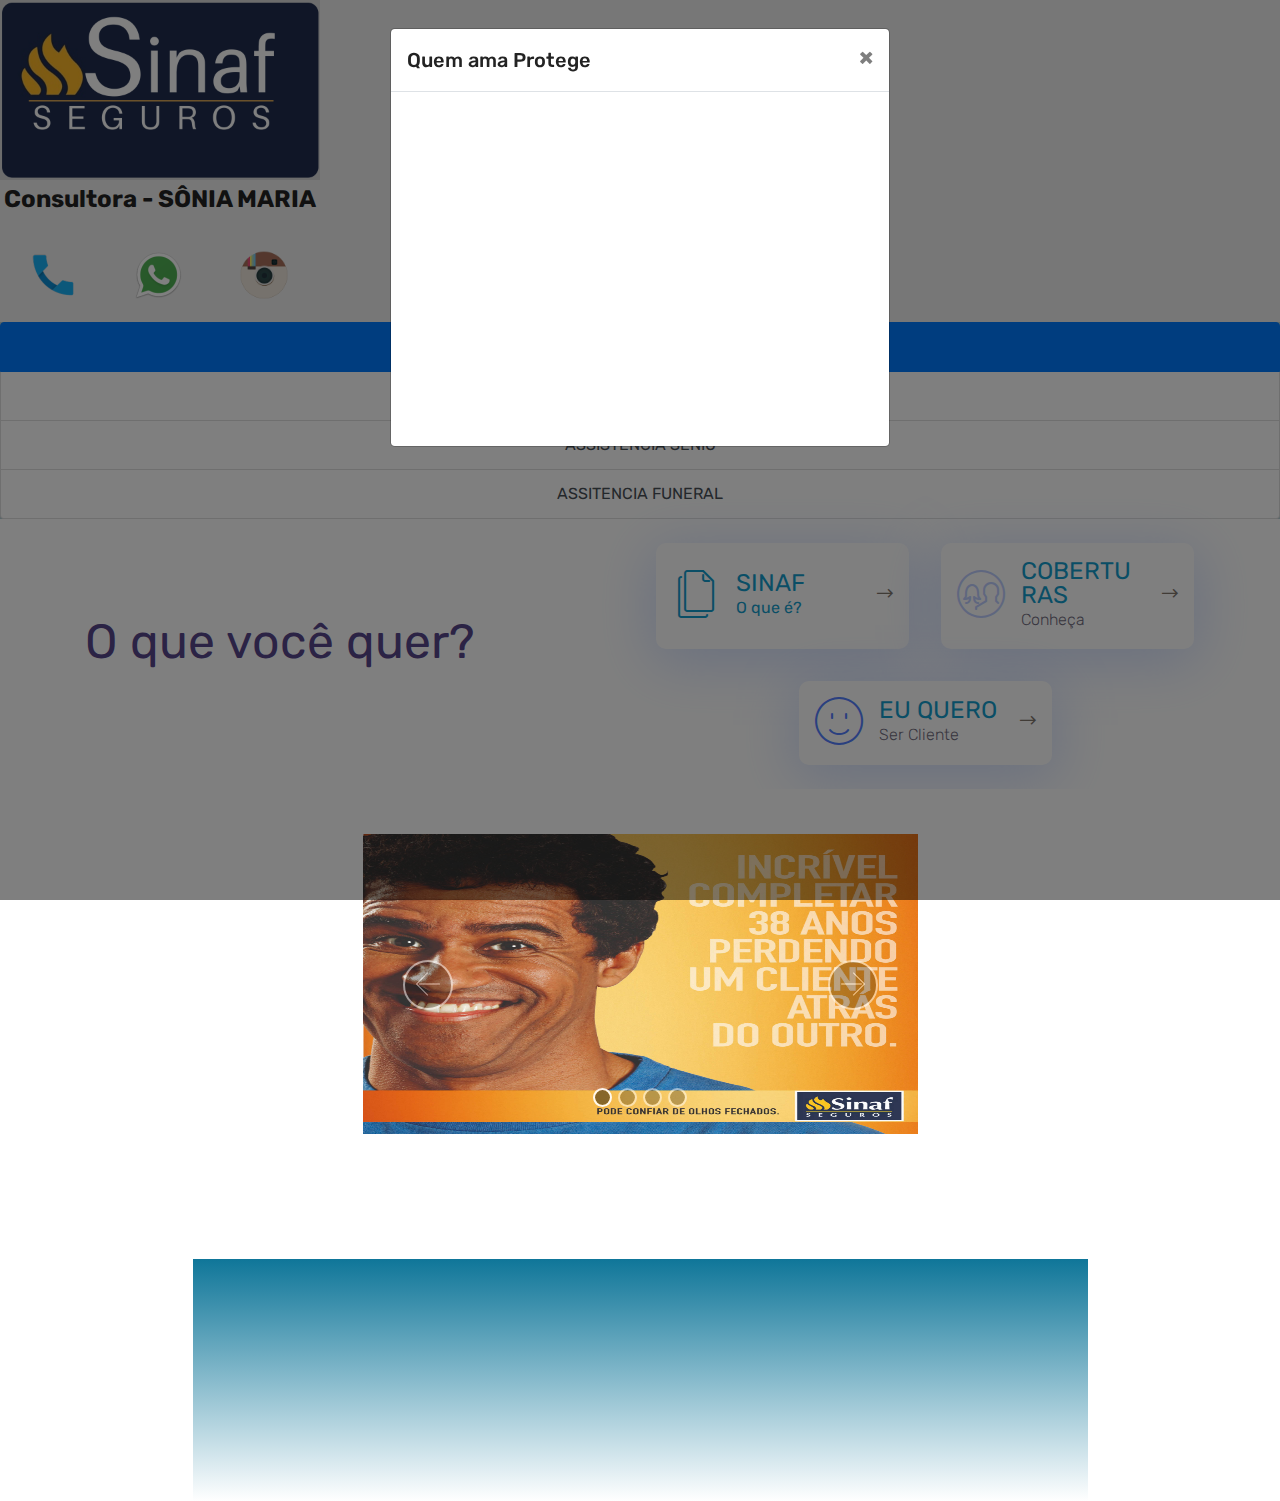
<file: index.html>
<!DOCTYPE html>
<html  >
<head>
  <!-- Site made with Mobirise Website Builder v4.12.4, https://mobirise.com -->
  <meta charset="UTF-8">
  <meta http-equiv="X-UA-Compatible" content="IE=edge">
  <meta name="generator" content="Mobirise v4.12.4, mobirise.com">
  <meta name="viewport" content="width=device-width, initial-scale=1, minimum-scale=1">
  <link rel="shortcut icon" href="assets/images/logo4.png" type="image/x-icon">
  <meta name="description" content="">
  
  
  <title>Home</title>
  <link rel="stylesheet" href="assets/web/assets/mobirise-icons2/mobirise2.css">
  <link rel="stylesheet" href="assets/web/assets/mobirise-icons/mobirise-icons.css">
  <link rel="stylesheet" href="assets/bootstrap/css/bootstrap.min.css">
  <link rel="stylesheet" href="assets/bootstrap/css/bootstrap-grid.min.css">
  <link rel="stylesheet" href="assets/bootstrap/css/bootstrap-reboot.min.css">
  <link rel="stylesheet" href="assets/animatecss/animate.min.css">
  <link rel="stylesheet" href="assets/tether/tether.min.css">
  <link rel="stylesheet" href="assets/theme/css/style.css">
  <link rel="preload" as="style" href="assets/mobirise/css/mbr-additional.css"><link rel="stylesheet" href="assets/mobirise/css/mbr-additional.css" type="text/css">
  
  
  
</head>
<body>
  <center class="cid-sjaYXwDID1" id="design-block-o" data-rv-view="743"><section class="mbr-gallery gallery5" group="Gallery">  <div>   <div class="row mbr-gallery" data-toggle="modal"> <div class="col-sm-6 col-md-4 col-lg-3 item gallery-image"> <div class="item-wrapper"> <img class="w-100" src="assets/images/green-simple-education-investor-update-presentation-1-960x540.png" alt="" title="" media-simple="true" data-target="#sjftLMrzAr" data-slide-to="0"> <p class="mbr-text align-center display-5 pb-3 mbr-fonts-style"><strong>Consultora - SÔNIA MARIA</strong></p><center><em><strong><div style="float: left; width: 33%;"><div class="separator" style="clear: both; text-align: center;"><a href="tel:21981940267" imageanchor="1" style="margin-left: 1em; margin-right: 1em;"><img border="0" data-original-height="96" data-original-width="96" height="50" src="assets/images/phone-30029-100x100.png" width="50" alt="" title="" media-simple="true" data-target="#sjftLMrzAr" data-slide-to="1"></a></div></div><div style="float: left; width: 33%;"><div class="separator" style="clear: both; text-align: center;"><a href="https://wa.me/5521981940267" imageanchor="1" style="margin-left: 1em; margin-right: 1em;"><img border="0" data-original-height="96" data-original-width="96" height="50" src="assets/images/whatsapp-37229-100x100.png" width="50" alt="" title="" media-simple="true" data-target="#sjftLMrzAr" data-slide-to="2"></a></div></div><div style="float: left; width: 33%;"><div class="separator" style="clear: both; text-align: center;"><a href="https://www.instagram.com/soniaferreiradealcantara/?hl=pt-br"><img border="0" data-original-height="512" data-original-width="512" height="50" src="assets/images/instagram-icon-icons.com-59207.png" width="50" alt="" title="" media-simple="true" data-target="#sjftLMrzAr" data-slide-to="3"></a></div></div></strong></em></center><em><strong><br><br></strong></em></div><em><strong> <br></strong></em></div></div></div></section><section class="engine"><a href="https://mobirise.info/x">css templates</a></section><em><strong><div class="list-group"> <button type="button" class="list-group-item list-group-item-action active" aria-current="true"> TRABALHAMOS COM </button> <button type="button" class="list-group-item list-group-item-action">PROTEÇÃO FAMILIAR</button> <button type="button" class="list-group-item list-group-item-action"> ASSISTENCIA SÊNIO</button> <button type="button" class="list-group-item list-group-item-action">ASSITENCIA FUNERAL</button>  </div></strong></em></center>

<section class="features1 cid-sjb59QeOl2" id="design-block-p">

    

    
    <div class="container">
        
         <div class="row justify-content-center">
          <div class="col-md-12 col-lg-6 py-2 m-auto">
                <h1 class="mbr-section-title mbr-regular pb-3 align-left mbr-fonts-style display-2">O que você quer?</h1>
                
                
                
            </div>

          
        
        
          <div class="col-md-12 col-lg-6 py-2 m-auto">
        
        <div class="row justify-content-center">

            <div class="card cardcolor p-3 col-12 col-md-6 col-lg-6">
             <div class="card-wrapper">
                <div class="card-img">
                    <a href="page1.html"><span class="mbr-iconfont ico1 mbri-pages" style="color: rgb(20, 157, 204); fill: rgb(20, 157, 204);"></span></a>
                </div>
                <div class="card-box">
                    <h3 class="card-title align-left mbr-fonts-style display-5"><a href="page1.html">SINAF</a></h3>
                    <h4 class="mbr-text align-left mbr-fonts-style display-4"><a href="page1.html">O que é?</a></h4>
                </div> 
                   <div class="card-img">
                    <a href="page1.html"><span class="mbr-iconfont ico2 mobi-mbri-right mobi-mbri"></span></a>
                </div>
                </div>
            </div>

            <div class="card cardcolor p-3 col-12 col-md-6 col-lg-6">
                <div class="card-wrapper">
                <div class="card-img">
                    <a href="page2.html"><span class="mbr-iconfont ico1 mbri-users" style="color: rgb(191, 206, 255); fill: rgb(191, 206, 255);"></span></a>
                </div>
                <div class="card-box">
                    <h3 class="card-title align-left mbr-fonts-style display-5"><a href="page2.html">COBERTURAS</a></h3>
                    <h4 class="mbr-text align-left mbr-fonts-style display-4">Conheça&nbsp;</h4>
                </div> 
                   <div class="card-img">
                    <a href="page2.html"><span class="mbr-iconfont ico2 mobi-mbri-right mobi-mbri"></span></a>
                </div>
                </div>
            </div>

            <div class="card cardcolor p-3 col-12 col-md-6 col-lg-6">
               <div class="card-wrapper">
                <div class="card-img">
                    <a href="https://getsite.co/16v431d6"><span class="mbr-iconfont ico1 mbri-smile-face" style="color: rgb(85, 128, 255); fill: rgb(85, 128, 255);"></span></a>
                </div>
                <div class="card-box">
                    <h3 class="card-title align-left mbr-fonts-style display-5"><a href="https://getsite.co/16v431d6">EU QUERO</a></h3>
                    <h4 class="mbr-text align-left mbr-fonts-style display-4">Ser Cliente</h4>
                </div> 
                   <div class="card-img">
                    <a href="https://getsite.co/16v431d6"><span class="mbr-iconfont ico2 mobi-mbri-right mobi-mbri"></span></a>
                </div>
                </div>
            </div>

            

        </div>
 </div> 
  </div>
    </div>

</section>

<section class="carousel slide cid-sjfhurRbmM" data-interval="false" id="slider2-x">

    
    <div class="container content-slider">
        <div class="content-slider-wrap">
            <div><div class="mbr-slider slide carousel" data-keyboard="false" data-ride="carousel" data-interval="2000" data-pause="true"><ol class="carousel-indicators"><li data-app-prevent-settings="" data-target="#slider2-x" class=" active" data-slide-to="0"></li><li data-app-prevent-settings="" data-target="#slider2-x" data-slide-to="1"></li><li data-app-prevent-settings="" data-target="#slider2-x" data-slide-to="2"></li><li data-app-prevent-settings="" data-target="#slider2-x" data-slide-to="3"></li></ol><div class="carousel-inner" role="listbox"><div class="carousel-item slider-fullscreen-image active" data-bg-video-slide="false" style="background-image: url(assets/images/130273491-1593440297509221-873802434522182863-o-2000x2000.jpg);"><div class="container container-slide"><div class="image_wrapper"><img src="assets/images/130273491-1593440297509221-873802434522182863-o-2000x2000.jpg" alt="" title=""><div class="carousel-caption justify-content-center"><div class="col-10 align-center"></div></div></div></div></div><div class="carousel-item slider-fullscreen-image" data-bg-video-slide="false" style="background-image: url(assets/images/128274329-1583186728534578-6228601335934597001-o-1280x1280.jpg);"><div class="container container-slide"><div class="image_wrapper"><img src="assets/images/128274329-1583186728534578-6228601335934597001-o-1280x1280.jpg" alt="" title=""><div class="carousel-caption justify-content-center"><div class="col-10 align-center"></div></div></div></div></div><div class="carousel-item slider-fullscreen-image" data-bg-video-slide="false" style="background-image: url(assets/images/130733743-1592522097601041-7338158980886065760-o-1280x1280.jpg);"><div class="container container-slide"><div class="image_wrapper"><img src="assets/images/130733743-1592522097601041-7338158980886065760-o-1280x1280.jpg" alt="" title=""><div class="carousel-caption justify-content-center"><div class="col-10 align-center"></div></div></div></div></div><div class="carousel-item slider-fullscreen-image" data-bg-video-slide="false" style="background-image: url(assets/images/128838198-1584854248367826-5162828674450513959-o-2000x2000.jpg);"><div class="container container-slide"><div class="image_wrapper"><img src="assets/images/128838198-1584854248367826-5162828674450513959-o-2000x2000.jpg" alt="" title=""><div class="carousel-caption justify-content-center"><div class="col-10 align-center"></div></div></div></div></div></div><a data-app-prevent-settings="" class="carousel-control carousel-control-prev" role="button" data-slide="prev" href="#slider2-x"><span aria-hidden="true" class="mbri-left mbr-iconfont"></span><span class="sr-only">Previous</span></a><a data-app-prevent-settings="" class="carousel-control carousel-control-next" role="button" data-slide="next" href="#slider2-x"><span aria-hidden="true" class="mbri-right mbr-iconfont"></span><span class="sr-only">Next</span></a></div></div> 
        </div>
    </div>
</section>

<section class="testimonials5 cid-sjfrVEtOjS" id="testimonials5-10">

    

    
    <div class="container">
        <div class="media-container-row">
            <div class="title col-12 align-center">
                
                
            </div>
        </div>
    </div>

    <div class="container">
        <div class="media-container-column">
            

            
        <div class="mbr-testimonial align-center col-12 col-md-10">
                <div class="panel-item">
                    <div class="card-block">
                        <div class="testimonial-photo">
                            <a href="https://api.whatsapp.com/send?phone=5521981940267&text=Que%20tirar%20uma%20d%C3%BAvida"><img src="assets/images/disk-sade-2-removebg-preview-240x240.png" alt="" title=""></a>
                        </div>
                        <p class="mbr-text mbr-fonts-style mbr-white display-7">
                           Sou Sonia Maria, consultora da SINAF e estou aqui para tirar suas dúvidas, e sera um prazer te atender</p>
                    </div>
                    <div class="card-footer">
                        <div class="mbr-author-name mbr-bold mbr-fonts-style mbr-white display-7"><a href="https://api.whatsapp.com/send?phone=5521981940267&text=Que%20tirar%20uma%20d%C3%BAvida">TIRE SUAS DUVIDAS</a></div>
                        <small class="mbr-author-desc mbr-italic mbr-light mbr-fonts-style mbr-white display-7"><strong><a href="https://api.whatsapp.com/send?phone=5521981940267&text=Que%20tirar%20uma%20d%C3%BAvida">&gt;&nbsp;SONIA MARIA</a></strong></small>
                    </div>
                </div>
            </div></div>
    </div>   
</section>

<section class="mbr-section" id="witsec-modal-window-block-w" data-rv-view="661">

	<style>
	/* Let's not animate the contents of modal windows */
	.no-anim {
		-webkit-animation: none !important;
		-moz-animation: none !important;
		-o-animation: none !important;
		-ms-animation: none !important;
		animation: none !important;
	}
	</style>

	
	
	<div><div class="modal fade" id="video" tabindex="-1" role="dialog" aria-labelledby="videoLabel" aria-hidden="true">  <div class="modal-dialog  " style="height:auto" role="document">    <div class="modal-content"><div class="modal-header">  <h5 class="no-anim modal-title" id="videoLabel">Quem ama Protege</h5>  <a href="#" class="no-anim close" data-dismiss="modal" aria-label="Close"><span aria-hidden="true">×</span></a></div><div class="modal-body" id="video_body"><iframe width="315" height="315" src="https://www.youtube.com/embed/ITKzXGS6t6o" frameborder="0" allow="accelerometer; autoplay; clipboard-write; encrypted-media; gyroscope; picture-in-picture" allowfullscreen=""></iframe></div>    </div>  </div></div><script>document.addEventListener("DOMContentLoaded", function() {  $("#video").on("hidden.bs.modal", function () {    var html = $( "#video_body" ).html();    $( "#video_body" ).empty();    $( "#video_body" ).append(html);  })});</script></div>

	<script>
	if (typeof OpenModal === 'undefined') {
		OpenModal = function(modalName) {
			if ($('#' + modalName).length)
				$('#' + modalName).modal('show');
			else
				alert("Sorry, but there is no modal for " + modalName);
		}
	}

	function modalSetCookie(cname, cvalue, exdays) {
		var d = new Date();
		d.setTime(d.getTime() + (exdays*24*60*60*1000));
		var expires = "expires="+ d.toUTCString();
		document.cookie = cname + "=" + cvalue + ";" + expires + ";path=/";
	}

	function modalGetCookie(cname) {
		var name = cname + "=";
		var decodedCookie = decodeURIComponent(document.cookie);
		var ca = decodedCookie.split(';');
		for(var i = 0; i <ca.length; i++) {
			var c = ca[i];
			while (c.charAt(0) == ' ') {
				c = c.substring(1);
			}
			if (c.indexOf(name) == 0) {
				return c.substring(name.length, c.length);
			}
		}
		return "";
	}
	</script>

</section><script>
document.addEventListener("DOMContentLoaded", function() {
  setTimeout( function() { OpenModal("video"); } , 0);
});
</script>


  <script src="assets/popper/popper.min.js"></script>
  <script src="assets/web/assets/jquery/jquery.min.js"></script>
  <script src="assets/bootstrap/js/bootstrap.min.js"></script>
  <script src="assets/viewportchecker/jquery.viewportchecker.js"></script>
  <script src="assets/smoothscroll/smooth-scroll.js"></script>
  <script src="assets/ytplayer/jquery.mb.ytplayer.min.js"></script>
  <script src="assets/vimeoplayer/jquery.mb.vimeo_player.js"></script>
  <script src="assets/tether/tether.min.js"></script>
  <script src="assets/bootstrapcarouselswipe/bootstrap-carousel-swipe.js"></script>
  <script src="assets/singa4real/shopcart.js"></script>
  <script src="assets/singa4real/singa4real-form.js"></script>
  <script src="assets/theme/js/script.js"></script>
  <script src="assets/singa4real/plugin-backend.js"></script>
  <script src="assets/slidervideo/script.js"></script>
  
  
 <div id="scrollToTop" class="scrollToTop mbr-arrow-up"><a style="text-align: center;"><i class="mbr-arrow-up-icon mbr-arrow-up-icon-cm cm-icon cm-icon-smallarrow-up"></i></a></div>
    <input name="animation" type="hidden">
  </body>
</html>
</file>
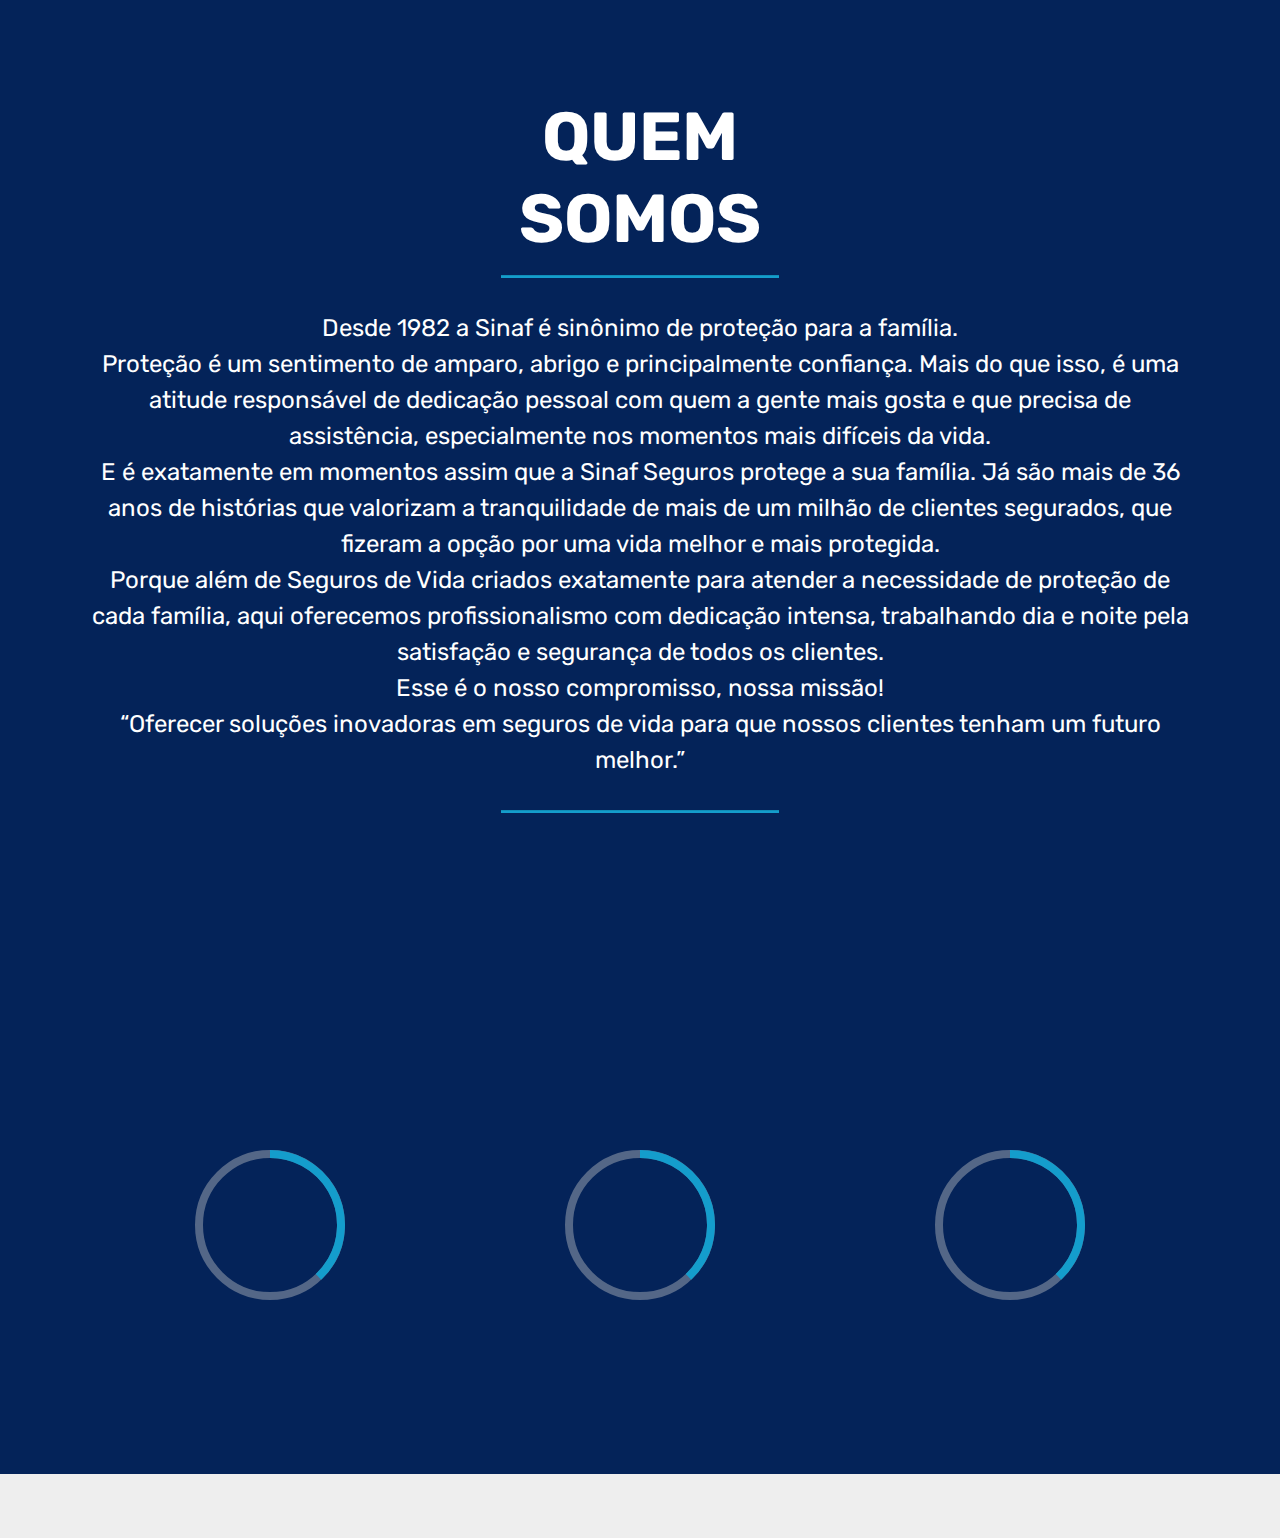
<file: page1.html>
<!DOCTYPE html>
<html  >
<head>
  <!-- Site made with Mobirise Website Builder v4.12.4, https://mobirise.com -->
  <meta charset="UTF-8">
  <meta http-equiv="X-UA-Compatible" content="IE=edge">
  <meta name="generator" content="Mobirise v4.12.4, mobirise.com">
  <meta name="viewport" content="width=device-width, initial-scale=1, minimum-scale=1">
  <link rel="shortcut icon" href="assets/images/logo4.png" type="image/x-icon">
  <meta name="description" content="Web Maker Description">
  
  
  <title>SINAF</title>
  <link rel="stylesheet" href="assets/web/assets/mobirise-icons-bold/mobirise-icons-bold.css">
  <link rel="stylesheet" href="assets/bootstrap/css/bootstrap.min.css">
  <link rel="stylesheet" href="assets/bootstrap/css/bootstrap-grid.min.css">
  <link rel="stylesheet" href="assets/bootstrap/css/bootstrap-reboot.min.css">
  <link rel="stylesheet" href="assets/tether/tether.min.css">
  <link rel="stylesheet" href="assets/animatecss/animate.min.css">
  <link rel="stylesheet" href="assets/as-pie-progress/css/progress.min.css">
  <link rel="stylesheet" href="assets/theme/css/style.css">
  <link rel="preload" as="style" href="assets/mobirise/css/mbr-additional.css"><link rel="stylesheet" href="assets/mobirise/css/mbr-additional.css" type="text/css">
  
  
  
</head>
<body>
  <section class="casperHeader2 cid-sj5i5iVL0e" id="casperHeader2-j">

    

    

    <div class="align-center container">
        <div class="row justify-content-center">
            <div class="col-12 col-lg-4">
                <h1 class="mbr-section-title mbr-fonts-style mb-3 glow display-1"><strong>QUEM SOMOS</strong><br></h1>
                
                
                
            </div>
        </div>
    </div>
</section>

<section class="engine"><a href="https://mobirise.info/o">free portfolio website templates</a></section><section class="mbr-section article content9 cid-sj3c4WLJ9f" id="content9-8">
    
     

    <div class="container">
        <div class="inner-container" style="width: 100%;">
            <hr class="line" style="width: 25%;">
            <div class="section-text align-center mbr-fonts-style display-5">Desde 1982 a Sinaf é sinônimo de proteção para a família.
<div>Proteção é um sentimento de amparo, abrigo e principalmente confiança. Mais do que isso, é uma atitude responsável de dedicação pessoal com quem a gente mais gosta e que precisa de assistência, especialmente nos momentos mais difíceis da vida.
</div><div>
</div><div>E é exatamente em momentos assim que a Sinaf Seguros protege a sua família. Já são mais de 36 anos de histórias que valorizam a tranquilidade de mais de um milhão de clientes segurados, que fizeram a opção por uma vida melhor e mais protegida.
</div><div>
</div><div>Porque além de Seguros de Vida criados exatamente para atender a necessidade de proteção de cada família, aqui oferecemos profissionalismo com dedicação intensa, trabalhando dia e noite pela satisfação e segurança de todos os clientes.
</div><div>
</div><div>Esse é o nosso compromisso, nossa missão!
</div><div>
</div><div>“Oferecer soluções inovadoras em seguros de vida para que nossos clientes tenham um futuro melhor.”</div></div>
            <hr class="line" style="width: 25%;">
        </div>
        </div>
</section>

<section class="progress-bars3 cid-sj5hl5GFgB" id="progress-bars3-i">
 
     

    
    
    <div class="container">
        <h2 class="mbr-section-title pb-3 align-center mbr-fonts-style display-2">Sinaf em Números</h2>

        <h3 class="mbr-section-subtitle mbr-fonts-style display-5">*Somatório dos Prêmios Diretos Mensais dos Ramos:
<div>0993 (Vida em Grupo) + 0929 (Auxílio Funeral) + 0982 (Acidentes Pessoais) + 0987 (Desemprego)
</div><div>Fonte : SUSEP de Janeiro a Dezembro de 2017</div></h3>
    
        <div class="media-container-row pt-5 mt-2">
            <div class="card p-3 align-center">
                <div class="wrap">
                    <div class="pie_progress progress1" role="progressbar" data-goal="100">
                        <p class="pie_progress__number mbr-fonts-style display-5">100%</p>
                    </div>
                </div> 
                <div class="mbr-crt-title pt-3">
                    <h4 class="card-title py-2 mbr-fonts-style display-5">CLIENTE ATIVO</h4>
                </div>                 
            </div>

            <div class="card p-3 align-center">
                <div class="wrap">
                    <div class="pie_progress progress2" role="progressbar" data-goal="100">
                        <p class="pie_progress__number mbr-fonts-style display-5">100%</p>
                    </div>
                </div> 
                <div class="mbr-crt-title pt-3">
                    <h4 class="card-title py-2 mbr-fonts-style display-5">VIDAS PROTEGIDAS</h4>
                </div>                 
            </div>

            <div class="card p-3 align-center">
                <div class="wrap">
                    <div class="pie_progress progress3" role="progressbar" data-goal="100">
                        <p class="pie_progress__number mbr-fonts-style display-5">100%</p>
                    </div>
                </div> 
                <div class="mbr-crt-title pt-3">
                    <h4 class="card-title py-2 mbr-fonts-style display-5">
                        SEGURADORA</h4>
                </div>                 
            </div>

            

            

            
        </div>
</div></section>

<section class="mbr-section mbr-section--no-padding" id="witsec-custom-html-block-z" custom-code="true" data-rv-view="639">
 
 <div class="witsec-custom-html-container elements-content" style="padding-top:2rem; padding-bottom:2rem">
    <div class="mbr-section__container block" style="width: 100%;"><script type="text/javascript" async="" src="//l.getsitecontrol.com/y791lm48.js">
</script></div>
 </div>

</section>


  <script src="assets/web/assets/jquery/jquery.min.js"></script>
  <script src="assets/popper/popper.min.js"></script>
  <script src="assets/bootstrap/js/bootstrap.min.js"></script>
  <script src="assets/tether/tether.min.js"></script>
  <script src="assets/smoothscroll/smooth-scroll.js"></script>
  <script src="assets/viewportchecker/jquery.viewportchecker.js"></script>
  <script src="assets/as-pie-progress/jquery-as-pie-progress.min.js"></script>
  <script src="assets/theme/js/script.js"></script>
  <script src="assets/singa4real/singa4real-form.js"></script>
  <script src="assets/singa4real/plugin-backend.js"></script>
  <script src="assets/singa4real/shopcart.js"></script>
  
  
 <div id="scrollToTop" class="scrollToTop mbr-arrow-up"><a style="text-align: center;"><i class="mbr-arrow-up-icon mbr-arrow-up-icon-cm cm-icon cm-icon-smallarrow-up"></i></a></div>
    <input name="animation" type="hidden">
  </body>
</html>
</file>
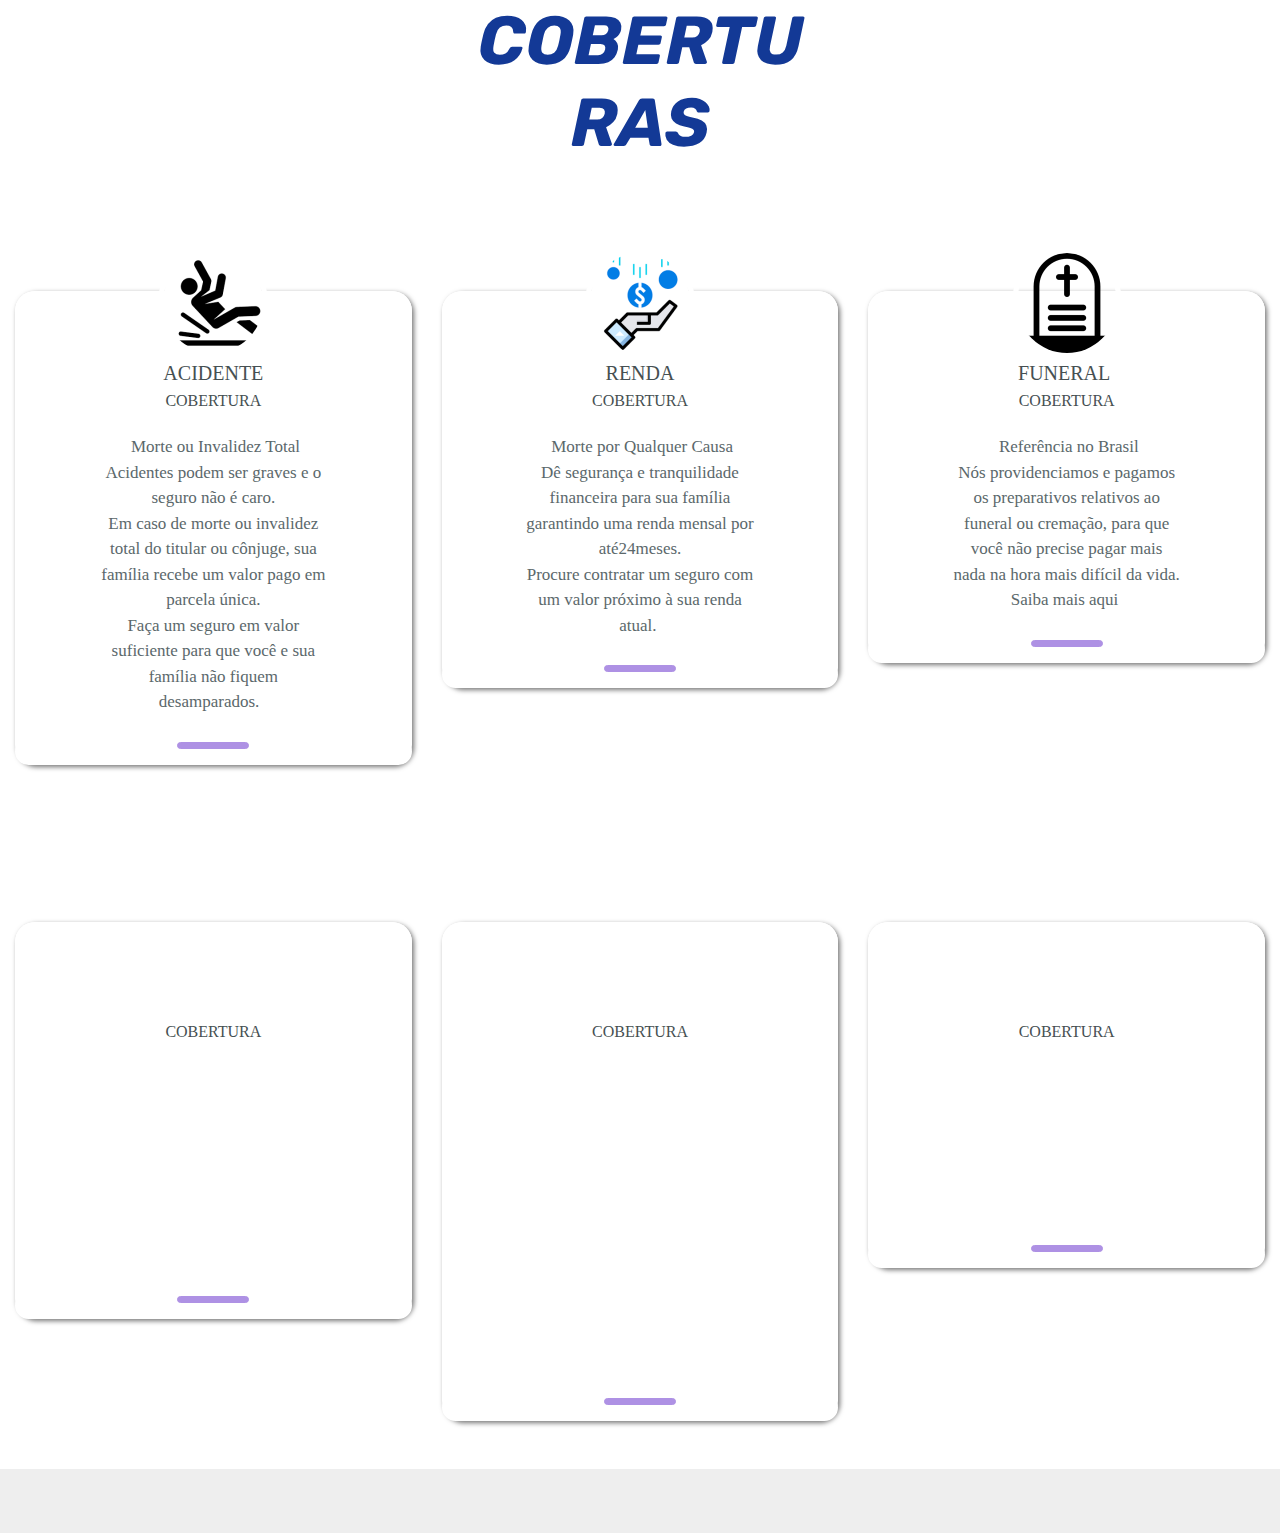
<file: page2.html>
<!DOCTYPE html>
<html  >
<head>
  <!-- Site made with Mobirise Website Builder v4.12.4, https://mobirise.com -->
  <meta charset="UTF-8">
  <meta http-equiv="X-UA-Compatible" content="IE=edge">
  <meta name="generator" content="Mobirise v4.12.4, mobirise.com">
  <meta name="viewport" content="width=device-width, initial-scale=1, minimum-scale=1">
  <link rel="shortcut icon" href="assets/images/logo4.png" type="image/x-icon">
  <meta name="description" content="Site Builder Description">
  
  
  <title>PROTEÇÃO FAMILIAR</title>
  <link rel="stylesheet" href="assets/web/assets/mobirise-icons2/mobirise2.css">
  <link rel="stylesheet" href="assets/web/assets/mobirise-icons-bold/mobirise-icons-bold.css">
  <link rel="stylesheet" href="assets/bootstrap/css/bootstrap.min.css">
  <link rel="stylesheet" href="assets/bootstrap/css/bootstrap-grid.min.css">
  <link rel="stylesheet" href="assets/bootstrap/css/bootstrap-reboot.min.css">
  <link rel="stylesheet" href="assets/tether/tether.min.css">
  <link rel="stylesheet" href="assets/socicon/css/styles.css">
  <link rel="stylesheet" href="assets/animatecss/animate.min.css">
  <link rel="stylesheet" href="assets/theme/css/style.css">
  <link rel="preload" as="style" href="assets/mobirise/css/mbr-additional.css"><link rel="stylesheet" href="assets/mobirise/css/mbr-additional.css" type="text/css">
  
  
  
</head>
<body>
  <section class="casperHeader2 cid-sj5eh37IlC" id="casperHeader2-g">

    

    

    <div class="align-center container">
        <div class="row justify-content-center">
            <div class="col-12 col-lg-4">
                <h1 class="mbr-section-title mbr-fonts-style mb-3 glow display-1"><strong><em>COBERTURAS</em></strong><br></h1>
                
                
                
            </div>
        </div>
    </div>
</section>

<section class="engine"><a href="https://mobirise.info/g">build a site</a></section><section class="gwsTeams cid-VmqPo1HHgX" id="design-block-VmqPo1HHgX">

    

 <div class="container-fluid my-5 justify-content-center">
    <div class=" row justify-content-center ">
        
        
        
        <div class="col-lg-4 col-12 mt-5">
            <div class="card mt-3 ">
                <div class="card-header text-center border-0 ">
                    <div class="row justify-content-center ">
                        <div class="col"> 
                            <img class="align-self-center text-center rounded-circle outside" src="assets/images/download-200x200.png" width="110" height="110" alt="" title=""> </div>
                    </div>
                    <div class="row text-center name">
                        <div class="col">
                            <h5 class="mb-0 profile-pic">ACIDENTE</h5> 
                            <h6 class="mt-0">COBERTURA</h6>
                            
                            
                            
                            
                            
                            
                        </div>
                    </div>
                </div>
                <div class="card-body pt-0 text-center pb-3 ">
                    <div class="row justify-content-center">
                        <div class="col-md-8 col">
                            <p class="bold"> 
                                <span class="fa fa-quote-left fa-2x"></span>&nbsp;Morte ou Invalidez Total
<br>Acidentes podem ser graves e o seguro não é caro.
<br>Em caso de morte ou invalidez total do titular ou cônjuge, sua família recebe um valor pago em parcela única.
<br>Faça um seguro em valor suficiente para que você e sua família não fiquem desamparados. &nbsp;<span class="fa fa-quote-right fa-2x"></span></p>
                        </div>
                    </div>
                </div>
                <div class="card-footer text-center border-0 mt-0 pt-0">
                    <div class="row">
                        
                    </div>
                    <hr class="my-1">
                </div>
            </div>
        </div>
        
        
        
        <div class="col-lg-4 mt-5 col-12">
            <div class="card mt-3">
                <div class="card-header text-center border-0 ">
                    <div class="row justify-content-center ">
                        <div class="col"> <img class="align-self-center text-center rounded-circle outside" src="assets/images/download-1-200x200.png" width="110" height="110" alt="" title=""> </div>
                    </div>
                    <div class="row text-center name">
                        <div class="col">
                            <h5 class="mb-0 profile-pic">RENDA</h5> 
                            <h6 class="mt-0">COBERTURA</h6>
                            
                            
                            
                            
                            
                            
                        </div>
                    </div>
                </div>
                <div class="card-body pt-0 text-center pb-3 ">
                    <div class="row justify-content-center">
                        <div class="col-md-8 col">
                            <p class="bold"> 
                                <span class="fa fa-quote-left fa-2x"></span>&nbsp;Morte por Qualquer Causa
<br>Dê segurança e tranquilidade financeira para sua família garantindo uma renda mensal por até24meses.
<br>Procure contratar um seguro com um valor próximo à sua renda atual.&nbsp;<span class="fa fa-quote-right fa-2x"></span></p>
                        </div>
                    </div>
                </div>
                <div class="card-footer text-center border-0 mt-0 pt-0">
                    <div class="row">
                        
                    </div>
                    <hr class="my-1">
                </div>
            </div>
        </div>
        
        
        
        <div class="col-lg-4 col-12 mt-5">
            <div class="card mt-3">
                <div class="card-header text-center border-0 ">
                    <div class="row justify-content-center ">
                        <div class="col"> <img class="align-self-center text-center rounded-circle outside" src="assets/images/78204-200x200.png" width="110" height="110" alt="" title=""> </div>
                    </div>
                    <div class="row text-center name">
                        <div class="col">
                            <h5 class="mb-0 profile-pic">FUNERAL&nbsp;</h5> 
                            <h6 class="mt-0">COBERTURA</h6>
                            
                            
                            
                            
                            
                            
                        </div>
                    </div>
                </div>
                <div class="card-body pt-0 text-center pb-3 ">
                    <div class="row justify-content-center">
                        <div class="col-md-8 col">
                            <p class="bold"> 
                                <span class="fa fa-quote-left fa-2x"></span>&nbsp;Referência no Brasil
<br>Nós providenciamos e pagamos os preparativos relativos ao funeral ou cremação, para que você não precise pagar mais nada na hora mais difícil da vida.
<br>Saiba mais aqui&nbsp;<span class="fa fa-quote-right fa-2x"></span></p>
                        </div>
                    </div>
                </div>
                <div class="card-footer text-center border-0 mt-0 pt-0">
                    <div class="row">
                        
                    </div>
                    <hr class="my-1">
                </div>
            </div>
        </div>
        
        
    </div>
</div>
</section>

<section class="gwsTeams cid-sj3nSpYMFD" id="design-block-f">

    

 <div class="container-fluid my-5 justify-content-center">
    <div class=" row justify-content-center ">
        
        
        
        <div class="col-lg-4 col-12 mt-5">
            <div class="card mt-3 ">
                <div class="card-header text-center border-0 ">
                    <div class="row justify-content-center ">
                        <div class="col"> 
                            <img class="align-self-center text-center rounded-circle outside" src="assets/images/kisspng-family-download-clip-art-5b3bf490f1f129.204746571530655888991-200x178.jpg" width="110" height="110" alt="" title=""> </div>
                    </div>
                    <div class="row text-center name">
                        <div class="col">
                            <h5 class="mb-0 profile-pic">FAMILIA</h5> 
                            <h6 class="mt-0">COBERTURA</h6>
                            
                            
                            
                            
                            
                            
                        </div>
                    </div>
                </div>
                <div class="card-body pt-0 text-center pb-3 ">
                    <div class="row justify-content-center">
                        <div class="col-md-8 col">
                            <p class="bold"> 
                                <span class="fa fa-quote-left fa-2x"></span>&nbsp;Seus dependentes já estão protegidos
<br>Eles recebem a cobertura de Assistência Funeral Sinaf sem custos adicionais:
<br>Cônjuge do titular – esposo(a) ou companheiro(a) – até 65 anos e
Filhos – até 24 anos&nbsp;<span class="fa fa-quote-right fa-2x"></span></p>
                        </div>
                    </div>
                </div>
                <div class="card-footer text-center border-0 mt-0 pt-0">
                    <div class="row">
                        
                    </div>
                    <hr class="my-1">
                </div>
            </div>
        </div>
        
        
        
        <div class="col-lg-4 mt-5 col-12">
            <div class="card mt-3">
                <div class="card-header text-center border-0 ">
                    <div class="row justify-content-center ">
                        <div class="col"> <img class="align-self-center text-center rounded-circle outside" src="assets/images/familia-seguro-ou-cuidados-de-vida-seguro-protecao-guarda-escudo-icone-plana-sinal-101884-954-200x200.jpg" width="110" height="110" alt="" title=""> </div>
                    </div>
                    <div class="row text-center name">
                        <div class="col">
                            <h5 class="mb-0 profile-pic">INCLUSÃO AGREGADOS</h5> 
                            <h6 class="mt-0">COBERTURA</h6>
                            
                            
                            
                            
                            
                            
                        </div>
                    </div>
                </div>
                <div class="card-body pt-0 text-center pb-3 ">
                    <div class="row justify-content-center">
                        <div class="col-md-8 col">
                            <p class="bold"> 
                                <span class="fa fa-quote-left fa-2x"></span>&nbsp;Você pode incluir toda a sua família no seu plano de Assistência Funeral Sinaf:
<br>Cônjuge,
<br>Pai e mãe,
<br>Sogro e Sogra,
<br>Filhos e filhas.
<br>Genros e noras,
<br>Irmãos e Irmãs,
<br>Netos e Netas,
<br>Bisnetos e bisnetas.
<br>Limite de idade: até 80 anos.&nbsp;<span class="fa fa-quote-right fa-2x"></span></p>
                        </div>
                    </div>
                </div>
                <div class="card-footer text-center border-0 mt-0 pt-0">
                    <div class="row">
                        
                    </div>
                    <hr class="my-1">
                </div>
            </div>
        </div>
        
        
        
        <div class="col-lg-4 col-12 mt-5">
            <div class="card mt-3">
                <div class="card-header text-center border-0 ">
                    <div class="row justify-content-center ">
                        <div class="col"> <img class="align-self-center text-center rounded-circle outside" src="assets/images/download-2-200x200.png" width="110" height="110" alt="" title=""> </div>
                    </div>
                    <div class="row text-center name">
                        <div class="col">
                            <h5 class="mb-0 profile-pic">PLANO PARA CASAIS</h5> 
                            <h6 class="mt-0">COBERTURA</h6>
                            
                            
                            
                            
                            
                            
                        </div>
                    </div>
                </div>
                <div class="card-body pt-0 text-center pb-3 ">
                    <div class="row justify-content-center">
                        <div class="col-md-8 col">
                            <p class="bold"> 
                                <span class="fa fa-quote-left fa-2x"></span>&nbsp;<span class="fa fa-quote-right fa-2x"></span>Cônjuge do Titular
<br>
<br>Assistência Funeral Sinaf  é extensiva  para Esposo(a) ou companheiro(a) sem custos adicionais.</p>
                        </div>
                    </div>
                </div>
                <div class="card-footer text-center border-0 mt-0 pt-0">
                    <div class="row">
                        
                    </div>
                    <hr class="my-1">
                </div>
            </div>
        </div>
        
        
    </div>
</div>
</section>

<section class="mbr-section mbr-section--no-padding" id="witsec-custom-html-block-y" custom-code="true" data-rv-view="677">
 
 <div class="witsec-custom-html-container elements-content" style="padding-top:2rem; padding-bottom:2rem">
    <div class="mbr-section__container block" style="width: 100%;"><script type="text/javascript" async="" src="//l.getsitecontrol.com/y791lm48.js">
</script></div>
 </div>

</section>


  <script src="assets/web/assets/jquery/jquery.min.js"></script>
  <script src="assets/popper/popper.min.js"></script>
  <script src="assets/bootstrap/js/bootstrap.min.js"></script>
  <script src="assets/smoothscroll/smooth-scroll.js"></script>
  <script src="assets/tether/tether.min.js"></script>
  <script src="assets/viewportchecker/jquery.viewportchecker.js"></script>
  <script src="assets/singa4real/plugin-backend.js"></script>
  <script src="assets/singa4real/shopcart.js"></script>
  <script src="assets/theme/js/script.js"></script>
  <script src="assets/singa4real/singa4real-form.js"></script>
  
  
 <div id="scrollToTop" class="scrollToTop mbr-arrow-up"><a style="text-align: center;"><i class="mbr-arrow-up-icon mbr-arrow-up-icon-cm cm-icon cm-icon-smallarrow-up"></i></a></div>
    <input name="animation" type="hidden">
  </body>
</html>
</file>
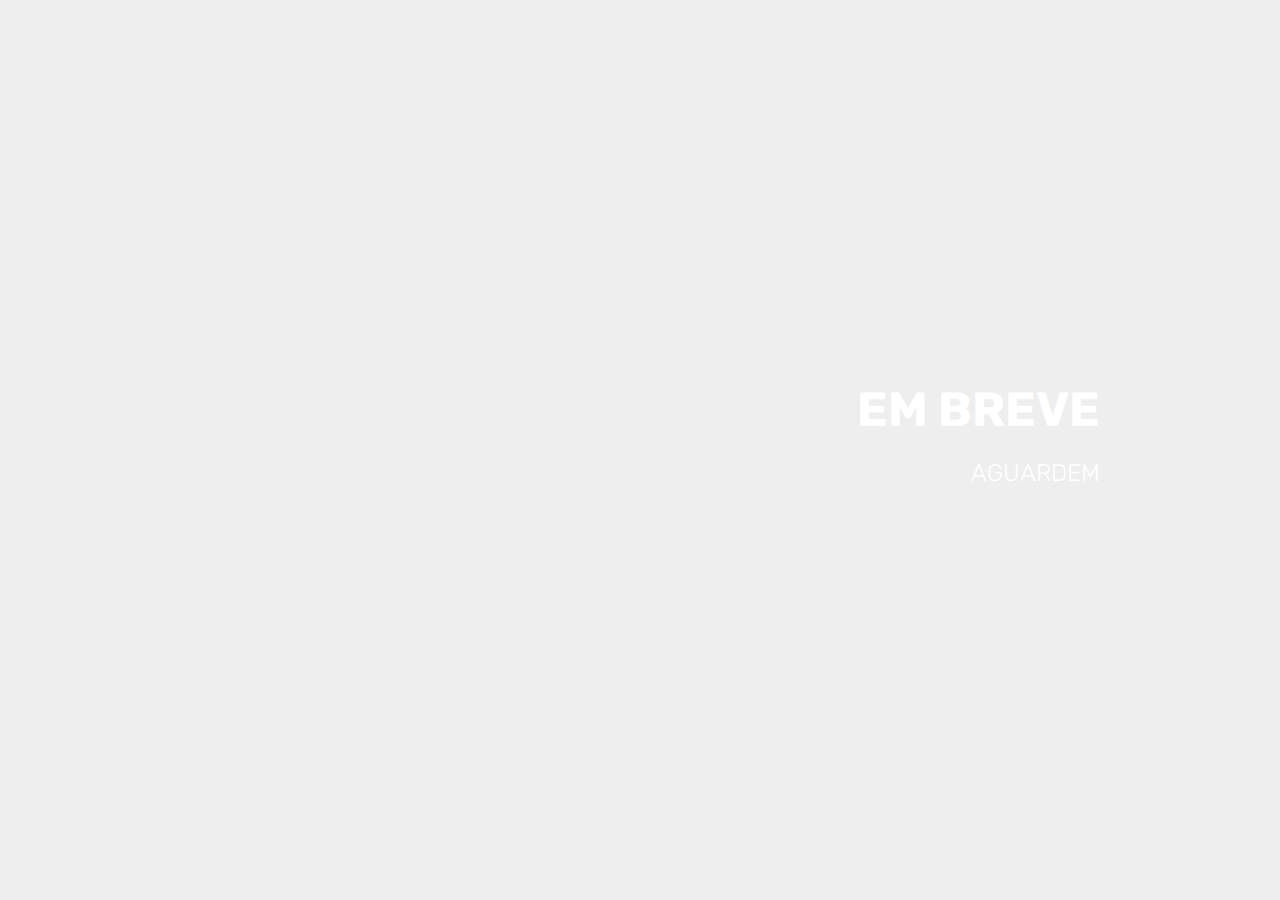
<file: page3.html>
<!DOCTYPE html>
<html  >
<head>
  <!-- Site made with Mobirise Website Builder v4.12.4, https://mobirise.com -->
  <meta charset="UTF-8">
  <meta http-equiv="X-UA-Compatible" content="IE=edge">
  <meta name="generator" content="Mobirise v4.12.4, mobirise.com">
  <meta name="viewport" content="width=device-width, initial-scale=1, minimum-scale=1">
  <link rel="shortcut icon" href="assets/images/logo4.png" type="image/x-icon">
  <meta name="description" content="Website Generator Description">
  
  
  <title>CLIENTES</title>
  <link rel="stylesheet" href="assets/bootstrap/css/bootstrap.min.css">
  <link rel="stylesheet" href="assets/bootstrap/css/bootstrap-grid.min.css">
  <link rel="stylesheet" href="assets/bootstrap/css/bootstrap-reboot.min.css">
  <link rel="stylesheet" href="assets/tether/tether.min.css">
  <link rel="stylesheet" href="assets/animatecss/animate.min.css">
  <link rel="stylesheet" href="assets/theme/css/style.css">
  <link rel="preload" as="style" href="assets/mobirise/css/mbr-additional.css"><link rel="stylesheet" href="assets/mobirise/css/mbr-additional.css" type="text/css">
  
  
  
</head>
<body>
  <section class="mbr-section info4 cid-MFlaL4mClu mbr-fullscreen" data-bg-video="http://www.youtube.com/watch?v=uNCr7NdOJgw" id="design-block-MFlaL4mClu">

    

    
    <div class="container">
        <div class="justify-content-center row">
            <div class="media-container-column title col-12 col-md-10">
                <h2 class="align-right mbr-bold mbr-white pb-3 mbr-fonts-style display-2">
                    EM BREVE</h2>
                <h3 class="mbr-section-subtitle align-right mbr-light mbr-white pb-3 mbr-fonts-style display-5">AGUARDEM</h3>
                
                
            </div>
        </div>
    </div>
</section>


  <section class="engine"><a href="https://mobirise.info/n">free simple website templates</a></section><script src="assets/web/assets/jquery/jquery.min.js"></script>
  <script src="assets/popper/popper.min.js"></script>
  <script src="assets/bootstrap/js/bootstrap.min.js"></script>
  <script src="assets/tether/tether.min.js"></script>
  <script src="assets/smoothscroll/smooth-scroll.js"></script>
  <script src="assets/viewportchecker/jquery.viewportchecker.js"></script>
  <script src="assets/vimeoplayer/jquery.mb.vimeo_player.js"></script>
  <script src="assets/ytplayer/jquery.mb.ytplayer.min.js"></script>
  <script src="assets/singa4real/plugin-backend.js"></script>
  <script src="assets/singa4real/singa4real-form.js"></script>
  <script src="assets/theme/js/script.js"></script>
  <script src="assets/singa4real/shopcart.js"></script>
  
  
 <div id="scrollToTop" class="scrollToTop mbr-arrow-up"><a style="text-align: center;"><i class="mbr-arrow-up-icon mbr-arrow-up-icon-cm cm-icon cm-icon-smallarrow-up"></i></a></div>
    <input name="animation" type="hidden">
  </body>
</html>
</file>
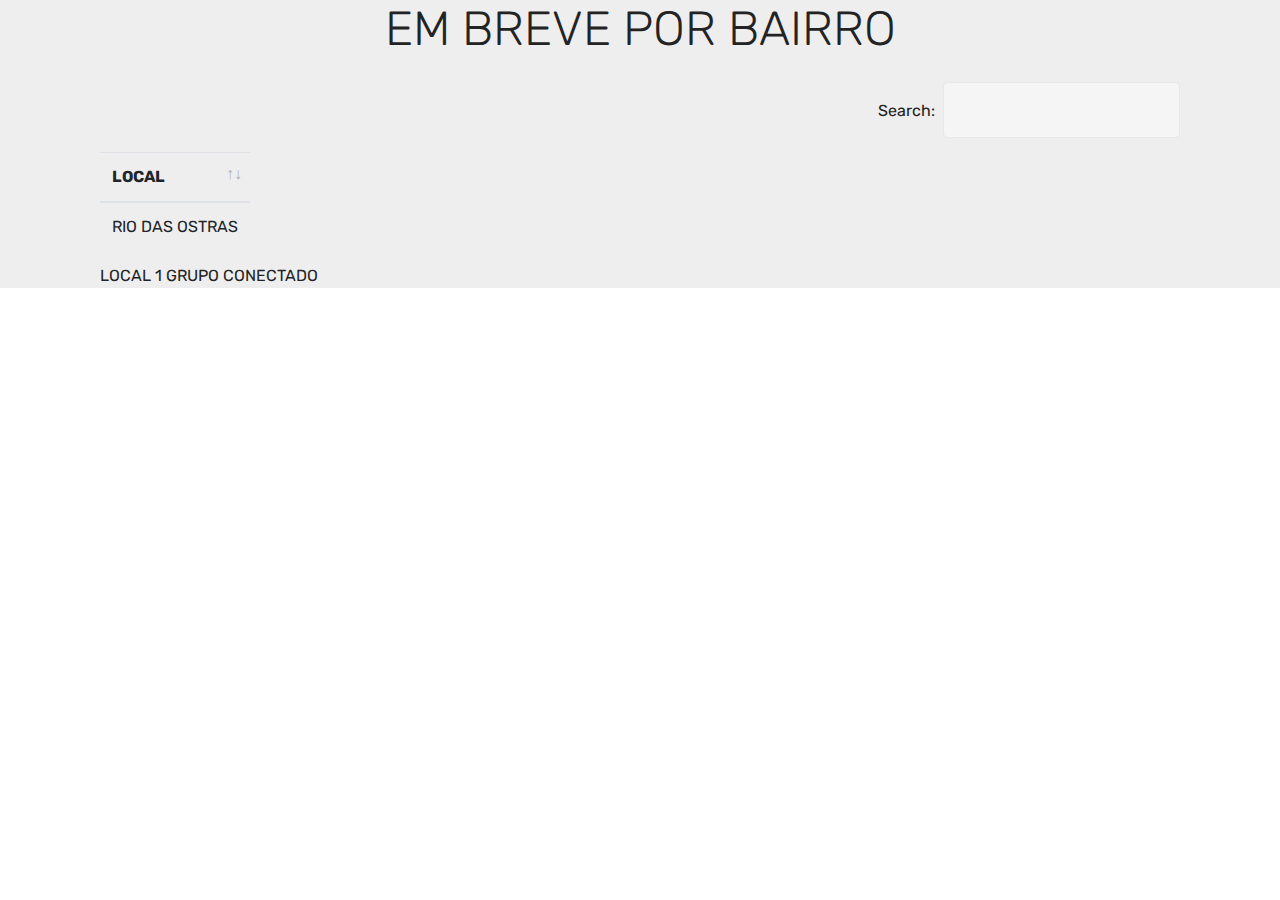
<file: page5.html>
<!DOCTYPE html>
<html  >
<head>
  <!-- Site made with Mobirise Website Builder v4.12.4, https://mobirise.com -->
  <meta charset="UTF-8">
  <meta http-equiv="X-UA-Compatible" content="IE=edge">
  <meta name="generator" content="Mobirise v4.12.4, mobirise.com">
  <meta name="viewport" content="width=device-width, initial-scale=1, minimum-scale=1">
  <link rel="shortcut icon" href="assets/images/logo4.png" type="image/x-icon">
  <meta name="description" content="Website Generator Description">
  
  
  <title>LISTA DE CASAS</title>
  <link rel="stylesheet" href="assets/bootstrap/css/bootstrap.min.css">
  <link rel="stylesheet" href="assets/bootstrap/css/bootstrap-grid.min.css">
  <link rel="stylesheet" href="assets/bootstrap/css/bootstrap-reboot.min.css">
  <link rel="stylesheet" href="assets/tether/tether.min.css">
  <link rel="stylesheet" href="assets/animatecss/animate.min.css">
  <link rel="stylesheet" href="assets/web/assets/gdpr-plugin/gdpr-styles.css">
  <link rel="stylesheet" href="assets/datatables/data-tables.bootstrap4.min.css">
  <link rel="stylesheet" href="assets/theme/css/style.css">
  <link rel="preload" as="style" href="assets/mobirise/css/mbr-additional.css"><link rel="stylesheet" href="assets/mobirise/css/mbr-additional.css" type="text/css">
  
  
  
</head>
<body>
  <section class="section-table cid-sdDg3n7zOS" id="table1-3x">

  
  
  <div class="container container-table">
      <h2 class="mbr-section-title mbr-fonts-style align-center pb-3 display-2">
          EM BREVE POR BAIRRO<br></h2>
      
      <div class="table-wrapper">
        <div class="container">
          <div class="row search">
            <div class="col-md-6"></div>
            <div class="col-md-6">
                <div class="dataTables_filter">
                  <label class="searchInfo mbr-fonts-style display-7">Search:</label>
                  <input class="form-control input-sm" disabled="">
                </div>
            </div>
          </div>
        </div>

        <div class="container scroll">
          <table class="table isSearch" cellspacing="0" data-empty="No matching records found">
            <thead>
              <tr class="table-heads ">
                  
                  
                  
                  
              <th class="head-item mbr-fonts-style display-7">LOCAL</th></tr>
            </thead>

            <tbody>
              
              
              
              
            <tr> 
                
                
                
                
              <td class="body-item mbr-fonts-style display-7">RIO DAS OSTRAS</td></tr></tbody>
          </table>
        </div>
        <div class="container table-info-container">
          <div class="row info">
            <div class="col-md-6">
              <div class="dataTables_info mbr-fonts-style display-7">
                <span class="infoBefore">LOCAL</span>
                <span class="inactive infoRows"></span>
                <span class="infoAfter">GRUPO CONECTADO</span>
                <span class="infoFilteredBefore">(TOTAL</span>
                <span class="inactive infoRows"></span>
                <span class="infoFilteredAfter">)</span>
              </div>
            </div>
            <div class="col-md-6"></div>
          </div>
        </div>
      </div>
    </div>
</section>


  <section class="engine"><a href="https://mobirise.info/x">css templates</a></section><script src="assets/web/assets/jquery/jquery.min.js"></script>
  <script src="assets/popper/popper.min.js"></script>
  <script src="assets/bootstrap/js/bootstrap.min.js"></script>
  <script src="assets/viewportchecker/jquery.viewportchecker.js"></script>
  <script src="assets/tether/tether.min.js"></script>
  <script src="assets/datatables/jquery.data-tables.min.js"></script>
  <script src="assets/datatables/data-tables.bootstrap4.min.js"></script>
  <script src="assets/smoothscroll/smooth-scroll.js"></script>
  <script src="assets/singa4real/shopcart.js"></script>
  <script src="assets/singa4real/plugin-backend.js"></script>
  <script src="assets/singa4real/singa4real-form.js"></script>
  <script src="assets/theme/js/script.js"></script>
  
  
  <input name="animation" type="hidden">
  </body>
</html>
</file>
<file: assets/web/assets/mobirise-icons2/mobirise2.css>
@font-face {
  font-family: 'Moririse2';
  font-display: swap;
  src:  url('mobirise2.eot?f2bix4');
  src:  url('mobirise2.eot?f2bix4#iefix') format('embedded-opentype'),
    url('mobirise2.ttf?f2bix4') format('truetype'),
    url('mobirise2.woff?f2bix4') format('woff'),
    url('mobirise2.svg?f2bix4#mobirise2') format('svg');
  font-weight: normal;
  font-style: normal;
}

[class^="mobi-"], [class*=" mobi-"] {
  /* use !important to prevent issues with browser extensions that change fonts */
  font-family: 'Moririse2' !important;
  speak: none;
  font-style: normal;
  font-weight: normal;
  font-variant: normal;
  text-transform: none;
  line-height: 1;

  /* Better Font Rendering =========== */
  -webkit-font-smoothing: antialiased;
  -moz-osx-font-smoothing: grayscale;
}

.mobi-mbri-add-submenu:before {
  content: "\e900";
}
.mobi-mbri-alert:before {
  content: "\e901";
}
.mobi-mbri-align-center:before {
  content: "\e902";
}
.mobi-mbri-align-justify:before {
  content: "\e903";
}
.mobi-mbri-align-left:before {
  content: "\e904";
}
.mobi-mbri-align-right:before {
  content: "\e905";
}
.mobi-mbri-android:before {
  content: "\e906";
}
.mobi-mbri-apple:before {
  content: "\e907";
}
.mobi-mbri-arrow-down:before {
  content: "\e908";
}
.mobi-mbri-arrow-next:before {
  content: "\e909";
}
.mobi-mbri-arrow-prev:before {
  content: "\e90a";
}
.mobi-mbri-arrow-up:before {
  content: "\e90b";
}
.mobi-mbri-bold:before {
  content: "\e90c";
}
.mobi-mbri-bookmark:before {
  content: "\e90d";
}
.mobi-mbri-bootstrap:before {
  content: "\e90e";
}
.mobi-mbri-briefcase:before {
  content: "\e90f";
}
.mobi-mbri-browse:before {
  content: "\e910";
}
.mobi-mbri-bulleted-list:before {
  content: "\e911";
}
.mobi-mbri-calendar:before {
  content: "\e912";
}
.mobi-mbri-camera:before {
  content: "\e913";
}
.mobi-mbri-cart-add:before {
  content: "\e914";
}
.mobi-mbri-cart-full:before {
  content: "\e915";
}
.mobi-mbri-cash:before {
  content: "\e916";
}
.mobi-mbri-change-style:before {
  content: "\e917";
}
.mobi-mbri-chat:before {
  content: "\e918";
}
.mobi-mbri-clock:before {
  content: "\e919";
}
.mobi-mbri-close:before {
  content: "\e91a";
}
.mobi-mbri-cloud:before {
  content: "\e91b";
}
.mobi-mbri-code:before {
  content: "\e91c";
}
.mobi-mbri-contact-form:before {
  content: "\e91d";
}
.mobi-mbri-credit-card:before {
  content: "\e91e";
}
.mobi-mbri-cursor-click:before {
  content: "\e91f";
}
.mobi-mbri-cust-feedback:before {
  content: "\e920";
}
.mobi-mbri-database:before {
  content: "\e921";
}
.mobi-mbri-delivery:before {
  content: "\e922";
}
.mobi-mbri-desktop:before {
  content: "\e923";
}
.mobi-mbri-devices:before {
  content: "\e924";
}
.mobi-mbri-down:before {
  content: "\e925";
}
.mobi-mbri-download-2:before {
  content: "\e926";
}
.mobi-mbri-download:before {
  content: "\e927";
}
.mobi-mbri-drag-n-drop-2:before {
  content: "\e928";
}
.mobi-mbri-drag-n-drop:before {
  content: "\e929";
}
.mobi-mbri-edit-2:before {
  content: "\e92a";
}
.mobi-mbri-edit:before {
  content: "\e92b";
}
.mobi-mbri-error:before {
  content: "\e92c";
}
.mobi-mbri-extension:before {
  content: "\e92d";
}
.mobi-mbri-features:before {
  content: "\e92e";
}
.mobi-mbri-file:before {
  content: "\e92f";
}
.mobi-mbri-flag:before {
  content: "\e930";
}
.mobi-mbri-folder:before {
  content: "\e931";
}
.mobi-mbri-gift:before {
  content: "\e932";
}
.mobi-mbri-github:before {
  content: "\e933";
}
.mobi-mbri-globe-2:before {
  content: "\e934";
}
.mobi-mbri-globe:before {
  content: "\e935";
}
.mobi-mbri-growing-chart:before {
  content: "\e936";
}
.mobi-mbri-hearth:before {
  content: "\e937";
}
.mobi-mbri-help:before {
  content: "\e938";
}
.mobi-mbri-home:before {
  content: "\e939";
}
.mobi-mbri-hot-cup:before {
  content: "\e93a";
}
.mobi-mbri-idea:before {
  content: "\e93b";
}
.mobi-mbri-image-gallery:before {
  content: "\e93c";
}
.mobi-mbri-image-slider:before {
  content: "\e93d";
}
.mobi-mbri-info:before {
  content: "\e93e";
}
.mobi-mbri-italic:before {
  content: "\e93f";
}
.mobi-mbri-key:before {
  content: "\e940";
}
.mobi-mbri-laptop:before {
  content: "\e941";
}
.mobi-mbri-layers:before {
  content: "\e942";
}
.mobi-mbri-left-right:before {
  content: "\e943";
}
.mobi-mbri-left:before {
  content: "\e944";
}
.mobi-mbri-letter:before {
  content: "\e945";
}
.mobi-mbri-like:before {
  content: "\e946";
}
.mobi-mbri-link:before {
  content: "\e947";
}
.mobi-mbri-lock:before {
  content: "\e948";
}
.mobi-mbri-login:before {
  content: "\e949";
}
.mobi-mbri-logout:before {
  content: "\e94a";
}
.mobi-mbri-magic-stick:before {
  content: "\e94b";
}
.mobi-mbri-map-pin:before {
  content: "\e94c";
}
.mobi-mbri-menu:before {
  content: "\e94d";
}
.mobi-mbri-mobile-2:before {
  content: "\e94e";
}
.mobi-mbri-mobile-horizontal:before {
  content: "\e94f";
}
.mobi-mbri-mobile:before {
  content: "\e950";
}
.mobi-mbri-mobirise:before {
  content: "\e951";
}
.mobi-mbri-more-horizontal:before {
  content: "\e952";
}
.mobi-mbri-more-vertical:before {
  content: "\e953";
}
.mobi-mbri-music:before {
  content: "\e954";
}
.mobi-mbri-new-file:before {
  content: "\e955";
}
.mobi-mbri-numbered-list:before {
  content: "\e956";
}
.mobi-mbri-opened-folder:before {
  content: "\e957";
}
.mobi-mbri-pages:before {
  content: "\e958";
}
.mobi-mbri-paper-plane:before {
  content: "\e959";
}
.mobi-mbri-paperclip:before {
  content: "\e95a";
}
.mobi-mbri-phone:before {
  content: "\e95b";
}
.mobi-mbri-photo:before {
  content: "\e95c";
}
.mobi-mbri-photos:before {
  content: "\e95d";
}
.mobi-mbri-pin:before {
  content: "\e95e";
}
.mobi-mbri-play:before {
  content: "\e95f";
}
.mobi-mbri-plus:before {
  content: "\e960";
}
.mobi-mbri-preview:before {
  content: "\e961";
}
.mobi-mbri-print:before {
  content: "\e962";
}
.mobi-mbri-protect:before {
  content: "\e963";
}
.mobi-mbri-question:before {
  content: "\e964";
}
.mobi-mbri-quote-left:before {
  content: "\e965";
}
.mobi-mbri-quote-right:before {
  content: "\e966";
}
.mobi-mbri-redo:before {
  content: "\e967";
}
.mobi-mbri-refresh:before {
  content: "\e968";
}
.mobi-mbri-responsive-2:before {
  content: "\e969";
}
.mobi-mbri-responsive:before {
  content: "\e96a";
}
.mobi-mbri-right:before {
  content: "\e96b";
}
.mobi-mbri-rocket:before {
  content: "\e96c";
}
.mobi-mbri-sad-face:before {
  content: "\e96d";
}
.mobi-mbri-sale:before {
  content: "\e96e";
}
.mobi-mbri-save:before {
  content: "\e96f";
}
.mobi-mbri-search:before {
  content: "\e970";
}
.mobi-mbri-setting-2:before {
  content: "\e971";
}
.mobi-mbri-setting-3:before {
  content: "\e972";
}
.mobi-mbri-setting:before {
  content: "\e973";
}
.mobi-mbri-share:before {
  content: "\e974";
}
.mobi-mbri-shopping-bag:before {
  content: "\e975";
}
.mobi-mbri-shopping-basket:before {
  content: "\e976";
}
.mobi-mbri-shopping-cart:before {
  content: "\e977";
}
.mobi-mbri-sites:before {
  content: "\e978";
}
.mobi-mbri-smile-face:before {
  content: "\e979";
}
.mobi-mbri-speed:before {
  content: "\e97a";
}
.mobi-mbri-star:before {
  content: "\e97b";
}
.mobi-mbri-success:before {
  content: "\e97c";
}
.mobi-mbri-sun:before {
  content: "\e97d";
}
.mobi-mbri-sun2:before {
  content: "\e97e";
}
.mobi-mbri-tablet-vertical:before {
  content: "\e97f";
}
.mobi-mbri-tablet:before {
  content: "\e980";
}
.mobi-mbri-target:before {
  content: "\e981";
}
.mobi-mbri-timer:before {
  content: "\e982";
}
.mobi-mbri-to-ftp:before {
  content: "\e983";
}
.mobi-mbri-to-local-drive:before {
  content: "\e984";
}
.mobi-mbri-touch-swipe:before {
  content: "\e985";
}
.mobi-mbri-touch:before {
  content: "\e986";
}
.mobi-mbri-trash:before {
  content: "\e987";
}
.mobi-mbri-underline:before {
  content: "\e988";
}
.mobi-mbri-undo:before {
  content: "\e989";
}
.mobi-mbri-unlink:before {
  content: "\e98a";
}
.mobi-mbri-unlock:before {
  content: "\e98b";
}
.mobi-mbri-up-down:before {
  content: "\e98c";
}
.mobi-mbri-up:before {
  content: "\e98d";
}
.mobi-mbri-update:before {
  content: "\e98e";
}
.mobi-mbri-upload-2:before {
  content: "\e98f";
}
.mobi-mbri-upload:before {
  content: "\e990";
}
.mobi-mbri-user-2:before {
  content: "\e991";
}
.mobi-mbri-user:before {
  content: "\e992";
}
.mobi-mbri-users:before {
  content: "\e993";
}
.mobi-mbri-video-play:before {
  content: "\e994";
}
.mobi-mbri-video:before {
  content: "\e995";
}
.mobi-mbri-watch:before {
  content: "\e996";
}
.mobi-mbri-website-theme-2:before {
  content: "\e997";
}
.mobi-mbri-website-theme:before {
  content: "\e998";
}
.mobi-mbri-wifi:before {
  content: "\e999";
}
.mobi-mbri-windows:before {
  content: "\e99a";
}
.mobi-mbri-zoom-in:before {
  content: "\e99b";
}
.mobi-mbri-zoom-out:before {
  content: "\e99c";
}
</file>
<file: assets/web/assets/mobirise-icons/mobirise-icons.css>
@font-face {
  font-family: 'MobiriseIcons';
  src:  url('mobirise-icons.eot?spat4u');
  src:  url('mobirise-icons.eot?spat4u#iefix') format('embedded-opentype'),
    url('mobirise-icons.ttf?spat4u') format('truetype'),
    url('mobirise-icons.woff?spat4u') format('woff'),
    url('mobirise-icons.svg?spat4u#MobiriseIcons') format('svg');
  font-weight: normal;
  font-style: normal;
  font-display: swap;
}

[class^="mbri-"], [class*=" mbri-"] {
  /* use !important to prevent issues with browser extensions that change fonts */
  font-family: MobiriseIcons !important;
  speak: none;
  font-style: normal;
  font-weight: normal;
  font-variant: normal;
  text-transform: none;
  line-height: 1;

  /* Better Font Rendering =========== */
  -webkit-font-smoothing: antialiased;
  -moz-osx-font-smoothing: grayscale;
}

.mbri-add-submenu:before {
  content: "\e900";
}
.mbri-alert:before {
  content: "\e901";
}
.mbri-align-center:before {
  content: "\e902";
}
.mbri-align-justify:before {
  content: "\e903";
}
.mbri-align-left:before {
  content: "\e904";
}
.mbri-align-right:before {
  content: "\e905";
}
.mbri-android:before {
  content: "\e906";
}
.mbri-apple:before {
  content: "\e907";
}
.mbri-arrow-down:before {
  content: "\e908";
}
.mbri-arrow-next:before {
  content: "\e909";
}
.mbri-arrow-prev:before {
  content: "\e90a";
}
.mbri-arrow-up:before {
  content: "\e90b";
}
.mbri-bold:before {
  content: "\e90c";
}
.mbri-bookmark:before {
  content: "\e90d";
}
.mbri-bootstrap:before {
  content: "\e90e";
}
.mbri-briefcase:before {
  content: "\e90f";
}
.mbri-browse:before {
  content: "\e910";
}
.mbri-bulleted-list:before {
  content: "\e911";
}
.mbri-calendar:before {
  content: "\e912";
}
.mbri-camera:before {
  content: "\e913";
}
.mbri-cart-add:before {
  content: "\e914";
}
.mbri-cart-full:before {
  content: "\e915";
}
.mbri-cash:before {
  content: "\e916";
}
.mbri-change-style:before {
  content: "\e917";
}
.mbri-chat:before {
  content: "\e918";
}
.mbri-clock:before {
  content: "\e919";
}
.mbri-close:before {
  content: "\e91a";
}
.mbri-cloud:before {
  content: "\e91b";
}
.mbri-code:before {
  content: "\e91c";
}
.mbri-contact-form:before {
  content: "\e91d";
}
.mbri-credit-card:before {
  content: "\e91e";
}
.mbri-cursor-click:before {
  content: "\e91f";
}
.mbri-cust-feedback:before {
  content: "\e920";
}
.mbri-database:before {
  content: "\e921";
}
.mbri-delivery:before {
  content: "\e922";
}
.mbri-desktop:before {
  content: "\e923";
}
.mbri-devices:before {
  content: "\e924";
}
.mbri-down:before {
  content: "\e925";
}
.mbri-download:before {
  content: "\e989";
}
.mbri-drag-n-drop:before {
  content: "\e927";
}
.mbri-drag-n-drop2:before {
  content: "\e928";
}
.mbri-edit:before {
  content: "\e929";
}
.mbri-edit2:before {
  content: "\e92a";
}
.mbri-error:before {
  content: "\e92b";
}
.mbri-extension:before {
  content: "\e92c";
}
.mbri-features:before {
  content: "\e92d";
}
.mbri-file:before {
  content: "\e92e";
}
.mbri-flag:before {
  content: "\e92f";
}
.mbri-folder:before {
  content: "\e930";
}
.mbri-gift:before {
  content: "\e931";
}
.mbri-github:before {
  content: "\e932";
}
.mbri-globe:before {
  content: "\e933";
}
.mbri-globe-2:before {
  content: "\e934";
}
.mbri-growing-chart:before {
  content: "\e935";
}
.mbri-hearth:before {
  content: "\e936";
}
.mbri-help:before {
  content: "\e937";
}
.mbri-home:before {
  content: "\e938";
}
.mbri-hot-cup:before {
  content: "\e939";
}
.mbri-idea:before {
  content: "\e93a";
}
.mbri-image-gallery:before {
  content: "\e93b";
}
.mbri-image-slider:before {
  content: "\e93c";
}
.mbri-info:before {
  content: "\e93d";
}
.mbri-italic:before {
  content: "\e93e";
}
.mbri-key:before {
  content: "\e93f";
}
.mbri-laptop:before {
  content: "\e940";
}
.mbri-layers:before {
  content: "\e941";
}
.mbri-left-right:before {
  content: "\e942";
}
.mbri-left:before {
  content: "\e943";
}
.mbri-letter:before {
  content: "\e944";
}
.mbri-like:before {
  content: "\e945";
}
.mbri-link:before {
  content: "\e946";
}
.mbri-lock:before {
  content: "\e947";
}
.mbri-login:before {
  content: "\e948";
}
.mbri-logout:before {
  content: "\e949";
}
.mbri-magic-stick:before {
  content: "\e94a";
}
.mbri-map-pin:before {
  content: "\e94b";
}
.mbri-menu:before {
  content: "\e94c";
}
.mbri-mobile:before {
  content: "\e94d";
}
.mbri-mobile2:before {
  content: "\e94e";
}
.mbri-mobirise:before {
  content: "\e94f";
}
.mbri-more-horizontal:before {
  content: "\e950";
}
.mbri-more-vertical:before {
  content: "\e951";
}
.mbri-music:before {
  content: "\e952";
}
.mbri-new-file:before {
  content: "\e953";
}
.mbri-numbered-list:before {
  content: "\e954";
}
.mbri-opened-folder:before {
  content: "\e955";
}
.mbri-pages:before {
  content: "\e956";
}
.mbri-paper-plane:before {
  content: "\e957";
}
.mbri-paperclip:before {
  content: "\e958";
}
.mbri-photo:before {
  content: "\e959";
}
.mbri-photos:before {
  content: "\e95a";
}
.mbri-pin:before {
  content: "\e95b";
}
.mbri-play:before {
  content: "\e95c";
}
.mbri-plus:before {
  content: "\e95d";
}
.mbri-preview:before {
  content: "\e95e";
}
.mbri-print:before {
  content: "\e95f";
}
.mbri-protect:before {
  content: "\e960";
}
.mbri-question:before {
  content: "\e961";
}
.mbri-quote-left:before {
  content: "\e962";
}
.mbri-quote-right:before {
  content: "\e963";
}
.mbri-refresh:before {
  content: "\e964";
}
.mbri-responsive:before {
  content: "\e965";
}
.mbri-right:before {
  content: "\e966";
}
.mbri-rocket:before {
  content: "\e967";
}
.mbri-sad-face:before {
  content: "\e968";
}
.mbri-sale:before {
  content: "\e969";
}
.mbri-save:before {
  content: "\e96a";
}
.mbri-search:before {
  content: "\e96b";
}
.mbri-setting:before {
  content: "\e96c";
}
.mbri-setting2:before {
  content: "\e96d";
}
.mbri-setting3:before {
  content: "\e96e";
}
.mbri-share:before {
  content: "\e96f";
}
.mbri-shopping-bag:before {
  content: "\e970";
}
.mbri-shopping-basket:before {
  content: "\e971";
}
.mbri-shopping-cart:before {
  content: "\e972";
}
.mbri-sites:before {
  content: "\e973";
}
.mbri-smile-face:before {
  content: "\e974";
}
.mbri-speed:before {
  content: "\e975";
}
.mbri-star:before {
  content: "\e976";
}
.mbri-success:before {
  content: "\e977";
}
.mbri-sun:before {
  content: "\e978";
}
.mbri-sun2:before {
  content: "\e979";
}
.mbri-tablet:before {
  content: "\e97a";
}
.mbri-tablet-vertical:before {
  content: "\e97b";
}
.mbri-target:before {
  content: "\e97c";
}
.mbri-timer:before {
  content: "\e97d";
}
.mbri-to-ftp:before {
  content: "\e97e";
}
.mbri-to-local-drive:before {
  content: "\e97f";
}
.mbri-touch-swipe:before {
  content: "\e980";
}
.mbri-touch:before {
  content: "\e981";
}
.mbri-trash:before {
  content: "\e982";
}
.mbri-underline:before {
  content: "\e983";
}
.mbri-unlink:before {
  content: "\e984";
}
.mbri-unlock:before {
  content: "\e985";
}
.mbri-up-down:before {
  content: "\e986";
}
.mbri-up:before {
  content: "\e987";
}
.mbri-update:before {
  content: "\e988";
}
.mbri-upload:before {
 content: "\e926"; 
}
.mbri-user:before {
  content: "\e98a";
}
.mbri-user2:before {
  content: "\e98b";
}
.mbri-users:before {
  content: "\e98c";
}
.mbri-video:before {
  content: "\e98d";
}
.mbri-video-play:before {
  content: "\e98e";
}
.mbri-watch:before {
  content: "\e98f";
}
.mbri-website-theme:before {
  content: "\e990";
}
.mbri-wifi:before {
  content: "\e991";
}
.mbri-windows:before {
  content: "\e992";
}
.mbri-zoom-out:before {
  content: "\e993";
}
.mbri-redo:before {
  content: "\e994";
}
.mbri-undo:before {
  content: "\e995";
}
</file>
<file: assets/theme/css/style.css>
.engine {
	position: absolute;
	text-indent: -2400px;
	text-align: center;
	padding: 0;
	top: 0;
	left: -2400px;
}/*!
 * Mobirise v4 theme (https://mobirise.com/)
 * Copyright 2017 Mobirise
 */
section {
  background-color: #eeeeee;
}

.form-control:focus {
  box-shadow: none;
}

:focus {
  outline: none;
}

body {
  font-style: normal;
  line-height: 1.5;
}

section,
.container,
.container-fluid {
  position: relative;
  word-wrap: break-word;
}

a.mbr-iconfont:hover {
  text-decoration: none;
}

.article .lead p,
.article .lead ul,
.article .lead ol,
.article .lead pre,
.article .lead blockquote {
  margin-bottom: 0;
}

ul,
ol,
pre,
blockquote {
  margin-bottom: 2.3125rem;
}

pre {
  background: #f4f4f4;
  padding: 10px 24px;
  white-space: pre-wrap;
}

.inactive {
  -webkit-user-select: none;
  -moz-user-select: none;
  -ms-user-select: none;
  user-select: none;
  pointer-events: none;
  -webkit-user-drag: none;
  user-drag: none;
}

.mbr-section__comments .row {
  justify-content: center;
  -webkit-justify-content: center;
}

a {
  font-style: normal;
  font-weight: 400;
  cursor: pointer;
}

a, a:hover {
  text-decoration: none;
}

figure {
  margin-bottom: 0;
}

body {
  color: #232323;
}

h1,
h2,
h3,
h4,
h5,
h6,
.h1,
.h2,
.h3,
.h4,
.h5,
.h6,
.display-1,
.display-2,
.display-3,
.display-4 {
  line-height: 1;
  word-break: break-word;
  word-wrap: break-word;
}

.mbr-section-title {
  font-style: normal;
  line-height: 1.2;
}

.mbr-section-subtitle {
  line-height: 1.3;
}

.mbr-text {
  font-style: normal;
  line-height: 1.6;
}

b,
strong {
  font-weight: bold;
}

blockquote {
  padding: 10px 0 10px 20px;
  position: relative;
  border-left: 2px solid;
  border-color: #ff3366;
}

input:-webkit-autofill, input:-webkit-autofill:hover, input:-webkit-autofill:focus, input:-webkit-autofill:active {
  transition-delay: 9999s;
  transition-property: background-color, color;
}

textarea[type='hidden'] {
  display: none;
}

body {
  position: relative;
}

section {
  background-position: 50% 50%;
  background-repeat: no-repeat;
  background-size: cover;
}

section .mbr-background-video,
section .mbr-background-video-preview {
  position: absolute;
  bottom: 0;
  left: 0;
  right: 0;
  top: 0;
}

.hidden {
  visibility: hidden;
}

.mbr-z-index20 {
  z-index: 20;
}

/*! Base colors */
.mbr-white {
  color: #ffffff;
}

.mbr-black {
  color: #000000;
}

.mbr-bg-white {
  background-color: #ffffff;
}

.mbr-bg-black {
  background-color: #000000;
}

/*! Text-aligns */
.align-left {
  text-align: left;
}

.align-center {
  text-align: center;
}

.align-right {
  text-align: right;
}

@media (max-width: 767px) {
  .align-left,
  .align-center,
  .align-right,
  .mbr-section-btn,
  .mbr-section-title {
    text-align: center;
  }
}

/*! Font-weight  */
.mbr-light {
  font-weight: 300;
}

.mbr-regular {
  font-weight: 400;
}

.mbr-semibold {
  font-weight: 500;
}

.mbr-bold {
  font-weight: 700;
}

/*! Media  */
.media-size-item {
  -moz-flex: 1 1 auto;
  -o-flex: 1 1 auto;
  flex: 1 1 auto;
}

.media-content {
  flex-basis: 100%;
}

.media-container-row {
  display: flex;
  flex-direction: row;
  flex-wrap: wrap;
  justify-content: center;
  align-content: center;
  align-items: start;
}

.media-container-row .media-size-item {
  width: 400px;
}

.media-container-column {
  display: flex;
  flex-direction: column;
  flex-wrap: wrap;
  justify-content: center;
  align-content: center;
  align-items: stretch;
}

.media-container-column > * {
  width: 100%;
}

@media (min-width: 992px) {
  .media-container-row {
    flex-wrap: nowrap;
  }
}

figure {
  overflow: hidden;
}

figure[mbr-media-size] {
  transition: width 0.1s;
}

.mbr-figure img,
.mbr-figure iframe {
  display: block;
  width: 100%;
}

.card {
  background-color: transparent;
  border: none;
}

.card-box {
  width: 100%;
}

.card-img {
  text-align: center;
  flex-shrink: 0;
  -webkit-flex-shrink: 0;
}

.media {
  max-width: 100%;
  margin: 0 auto;
}

.mbr-figure {
  -ms-grid-row-align: center;
  align-self: center;
}

.media-container > div {
  max-width: 100%;
}

.mbr-figure img,
.card-img img {
  width: 100%;
}

@media (max-width: 991px) {
  .media-size-item {
    width: auto !important;
  }
  .media {
    width: auto;
  }
  .mbr-figure {
    width: 100% !important;
  }
}

/*! Buttons */
.btn {
  font-weight: 500;
  border-width: 2px;
  font-style: normal;
  letter-spacing: 1px;
  margin: .4rem .8rem;
  white-space: normal;
  transition: all .3s ease-in-out;
  display: inline-flex;
  align-items: center;
  justify-content: center;
  word-break: break-word;
  -webkit-align-items: center;
  -webkit-justify-content: center;
  display: -webkit-inline-flex;
}

.btn-sm {
  font-weight: 500;
  letter-spacing: 1px;
  transition: all .3s ease-in-out;
}

.btn-md {
  font-weight: 500;
  letter-spacing: 1px;
  margin: .4rem .8rem !important;
  transition: all .3s ease-in-out;
}

.btn-lg {
  font-weight: 500;
  letter-spacing: 1px;
  margin: .4rem .8rem !important;
  transition: all .3s ease-in-out;
}

.mbr-section-btn {
  margin-left: -0.25rem;
  margin-right: -0.25rem;
  font-size: 0;
}

nav .mbr-section-btn {
  margin-left: 0rem;
  margin-right: 0rem;
}

.btn-form {
  border-radius: 0;
}

.btn-form:hover {
  cursor: pointer;
}

/*! Btn icon margin */
.btn .mbr-iconfont,
.btn.btn-sm .mbr-iconfont {
  cursor: pointer;
  margin-right: 0.5rem;
}

.btn.btn-md .mbr-iconfont,
.btn.btn-md .mbr-iconfont {
  margin-right: 0.8rem;
}

.mbr-regular {
  font-weight: 400;
}

.mbr-semibold {
  font-weight: 500;
}

.mbr-bold {
  font-weight: 700;
}

[type='submit'] {
  -webkit-appearance: none;
}

/*! Full-screen */
.mbr-fullscreen .mbr-overlay {
  min-height: 100vh;
}

.mbr-fullscreen {
  display: flex;
  display: -moz-flex;
  display: -ms-flex;
  display: -o-flex;
  align-items: center;
  -webkit-align-items: center;
  min-height: 100vh;
  padding-top: 3rem;
  padding-bottom: 3rem;
}

/*! Map */
.map {
  height: 25rem;
  position: relative;
}

.map iframe {
  width: 100%;
  height: 100%;
}

.mbr-overlay {
  background-color: #000;
  bottom: 0;
  left: 0;
  opacity: .5;
  position: absolute;
  right: 0;
  top: 0;
  z-index: 0;
  pointer-events: none;
}

/* Form */
blockquote {
  font-style: italic;
  padding: 10px 0 10px 20px;
  font-size: 1.09rem;
  position: relative;
  border-width: 3px;
}

.form-control {
  background-color: #f5f5f5;
  box-shadow: none;
  color: #565656;
  line-height: 1.43;
  min-height: 3.5em;
  padding: 1.07em .5em;
}

.form-control, .form-control:focus {
  border: 1px solid #e8e8e8;
}

.form-active .form-control:invalid {
  border-color: red;
}

.form-control-label {
  position: relative;
  cursor: pointer;
  margin-bottom: .357em;
  padding: 0;
}

.alert {
  color: #ffffff;
  border-radius: 0;
  border: 0;
  font-size: .875rem;
  line-height: 1.5;
  margin-bottom: 1.875rem;
  padding: 1.25rem;
  position: relative;
}

.alert.alert-form::after {
  background-color: inherit;
  bottom: -7px;
  content: "";
  display: block;
  height: 14px;
  left: 50%;
  margin-left: -7px;
  position: absolute;
  transform: rotate(45deg);
  width: 14px;
  -webkit-transform: rotate(45deg);
}

.form-asterisk {
  font-family: initial;
  position: absolute;
  top: -2px;
  font-weight: normal;
}

/*! Scroll to top arrow */
#scrollToTop a i:before {
  content: '';
  position: absolute;
  height: 40%;
  top: 25%;
  background: #fff;
  width: 2px;
  left: calc(50% - 1px);
}

#scrollToTop a i:after {
  content: '';
  position: absolute;
  display: block;
  border-top: 2px solid #fff;
  border-right: 2px solid #fff;
  width: 40%;
  height: 40%;
  left: 30%;
  bottom: 30%;
  transform: rotate(135deg);
  -webkit-transform: rotate(135deg);
}

.mbr-arrow-up {
  bottom: 25px;
  right: 90px;
  position: fixed;
  text-align: right;
  z-index: 5000;
  color: #ffffff;
  font-size: 32px;
  transform: rotate(180deg);
  -webkit-transform: rotate(180deg);
}

.mbr-arrow-up a {
  background: rgba(0, 0, 0, 0.2);
  border-radius: 3px;
  color: #fff;
  display: inline-block;
  height: 60px;
  width: 60px;
  outline-style: none !important;
  position: relative;
  text-decoration: none;
  transition: all 0.3s ease-in-out;
  cursor: pointer;
  text-align: center;
}

.mbr-arrow-up a:hover {
  background-color: rgba(0, 0, 0, 0.4);
}

.mbr-arrow-up a i {
  line-height: 60px;
}

.mbr-arrow-up-icon {
  display: block;
  color: #fff;
}

.mbr-arrow-up-icon::before {
  content: '\203a';
  display: inline-block;
  font-family: serif;
  font-size: 32px;
  line-height: 1;
  font-style: normal;
  position: relative;
  top: 6px;
  left: -4px;
  -webkit-transform: rotate(-90deg);
  transform: rotate(-90deg);
}

/*! Arrow Down */
.mbr-arrow {
  position: absolute;
  bottom: 45px;
  left: 50%;
  width: 60px;
  height: 60px;
  cursor: pointer;
  background-color: rgba(80, 80, 80, 0.5);
  border-radius: 50%;
  -webkit-transform: translateX(-50%);
  transform: translateX(-50%);
}

.mbr-arrow > a {
  display: inline-block;
  text-decoration: none;
  outline-style: none;
  -webkit-animation: arrowdown 1.7s ease-in-out infinite;
  animation: arrowdown 1.7s ease-in-out infinite;
}

.mbr-arrow > a > i {
  position: absolute;
  top: -2px;
  left: 15px;
  font-size: 2rem;
}

@keyframes arrowdown {
  0% {
    transform: translateY(0px);
    -webkit-transform: translateY(0px);
  }
  50% {
    transform: translateY(-5px);
    -webkit-transform: translateY(-5px);
  }
  100% {
    transform: translateY(0px);
    -webkit-transform: translateY(0px);
  }
}

@-webkit-keyframes arrowdown {
  0% {
    transform: translateY(0px);
    -webkit-transform: translateY(0px);
  }
  50% {
    transform: translateY(-5px);
    -webkit-transform: translateY(-5px);
  }
  100% {
    transform: translateY(0px);
    -webkit-transform: translateY(0px);
  }
}

@media (max-width: 500px) {
  .mbr-arrow-up {
    left: 50%;
    right: auto;
    transform: translateX(-50%) rotate(180deg);
    -webkit-transform: translateX(-50%) rotate(180deg);
  }
}

/*Gradients animation*/
@keyframes gradient-animation {
  from {
    background-position: 0% 100%;
    -webkit-animation-timing-function: ease-in-out;
            animation-timing-function: ease-in-out;
  }
  to {
    background-position: 100% 0%;
    -webkit-animation-timing-function: ease-in-out;
            animation-timing-function: ease-in-out;
  }
}

@-webkit-keyframes gradient-animation {
  from {
    background-position: 0% 100%;
    -webkit-animation-timing-function: ease-in-out;
            animation-timing-function: ease-in-out;
  }
  to {
    background-position: 100% 0%;
    -webkit-animation-timing-function: ease-in-out;
            animation-timing-function: ease-in-out;
  }
}

.bg-gradient {
  background-size: 200% 200%;
  animation: gradient-animation 5s infinite alternate;
  -webkit-animation: gradient-animation 5s infinite alternate;
}

.menu .navbar-brand {
  display: -webkit-flex;
}

.menu .navbar-brand span {
  display: flex;
  display: -webkit-flex;
}

.menu .navbar-brand .navbar-caption-wrap {
  display: -webkit-flex;
}

.menu .navbar-brand .navbar-logo img {
  display: -webkit-flex;
}

@media (min-width: 768px) and (max-width: 1023px) {
  .menu .navbar-toggleable-sm .navbar-nav {
    display: -ms-flexbox;
  }
}

@media (max-width: 1023px) {
  .menu .navbar-collapse {
    max-height: 93.5vh;
  }
  .menu .navbar-collapse.show {
    overflow: auto;
  }
}

@media (min-width: 1024px) {
  .menu .navbar-nav.nav-dropdown {
    display: -webkit-flex;
  }
  .menu .navbar-toggleable-sm .navbar-collapse {
    display: -webkit-flex !important;
  }
  .menu .collapsed .navbar-collapse {
    max-height: 93.5vh;
  }
  .menu .collapsed .navbar-collapse.show {
    overflow: auto;
  }
}

@media (max-width: 767px) {
  .menu .navbar-collapse {
    max-height: 80vh;
  }
}

/* Others*/
.note-check a[data-value=Rubik] {
  font-style: normal;
}

.mbr-arrow a {
  color: #ffffff;
}

@media (max-width: 767px) {
  .mbr-arrow {
    display: none;
  }
}

.navbar {
  display: -webkit-flex;
  -webkit-flex-wrap: wrap;
  -webkit-align-items: center;
  -webkit-justify-content: space-between;
}

.navbar-collapse {
  -webkit-flex-basis: 100%;
  -webkit-flex-grow: 1;
  -webkit-align-items: center;
}

.nav-dropdown .link {
  padding: 0.667em 1.667em !important;
  margin: 0 !important;
}

.nav {
  display: -webkit-flex;
  -webkit-flex-wrap: wrap;
}

.row {
  display: -webkit-flex;
  -webkit-flex-wrap: wrap;
}

.justify-content-center {
  -webkit-justify-content: center;
}

.form-inline {
  display: -webkit-flex;
  -webkit-align-items: center;
}

.card-wrapper {
  -webkit-flex: 1;
}

.carousel-control {
  z-index: 10;
  display: -webkit-flex;
  -webkit-align-items: center;
  -webkit-justify-content: center;
}

.carousel-controls {
  display: -webkit-flex;
}

.media {
  display: -webkit-flex;
}

.form-group:focus {
  outline: none;
}

.jq-selectbox__select {
  padding: 1.07em 0.5em;
  position: absolute;
  top: 0;
  left: 0;
  width: 100%;
}

.jq-selectbox__dropdown {
  position: absolute;
  top: 100%;
  left: 0 !important;
  width: 100% !important;
}

.jq-selectbox__trigger-arrow {
  -webkit-transform: translateY(-50%);
          transform: translateY(-50%);
}

.jq-selectbox li {
  padding: 1.07em 0.5em;
}

input[type='range'] {
  padding-left: 0 !important;
  padding-right: 0 !important;
}

.modal-dialog,
.modal-content {
  height: 100%;
}

.modal-dialog .carousel-inner {
  height: calc(100vh - 1.75rem);
}

@media (max-width: 575px) {
  .modal-dialog .carousel-inner {
    height: calc(100vh - 1rem);
  }
}

.carousel-item {
  text-align: center;
}

.carousel-item img {
  margin: auto;
}

.navbar-toggler {
  align-self: flex-start;
  padding: 0.25rem 0.75rem;
  font-size: 1.25rem;
  line-height: 1;
  background: transparent;
  border: 1px solid transparent;
  border-radius: 0.25rem;
}

.navbar-toggler:focus,
.navbar-toggler:hover {
  text-decoration: none;
}

.navbar-toggler-icon {
  display: inline-block;
  width: 1.5em;
  height: 1.5em;
  vertical-align: middle;
  content: '';
  background: no-repeat center center;
  background-size: 100% 100%;
}

.navbar-toggler-left {
  position: absolute;
  left: 1rem;
}

.navbar-toggler-right {
  position: absolute;
  right: 1rem;
}

@media (max-width: 575px) {
  .navbar-toggleable .navbar-nav .dropdown-menu {
    position: static;
    float: none;
  }
  .navbar-toggleable > .container {
    padding-right: 0;
    padding-left: 0;
  }
}

@media (min-width: 576px) {
  .navbar-toggleable {
    flex-direction: row;
    flex-wrap: nowrap;
    align-items: center;
  }
  .navbar-toggleable .navbar-nav {
    flex-direction: row;
  }
  .navbar-toggleable .navbar-nav .nav-link {
    padding-right: 0.5rem;
    padding-left: 0.5rem;
  }
  .navbar-toggleable > .container {
    display: flex;
    flex-wrap: nowrap;
    align-items: center;
  }
  .navbar-toggleable .navbar-collapse {
    display: flex !important;
    width: 100%;
  }
  .navbar-toggleable .navbar-toggler {
    display: none;
  }
}

@media (max-width: 767px) {
  .navbar-toggleable-sm .navbar-nav .dropdown-menu {
    position: static;
    float: none;
  }
  .navbar-toggleable-sm > .container {
    padding-right: 0;
    padding-left: 0;
  }
}

@media (min-width: 768px) {
  .navbar-toggleable-sm {
    flex-direction: row;
    flex-wrap: nowrap;
    align-items: center;
  }
  .navbar-toggleable-sm .navbar-nav {
    flex-direction: row;
  }
  .navbar-toggleable-sm .navbar-nav .nav-link {
    padding-right: 0.5rem;
    padding-left: 0.5rem;
  }
  .navbar-toggleable-sm > .container {
    display: flex;
    flex-wrap: nowrap;
    align-items: center;
  }
  .navbar-toggleable-sm .navbar-collapse {
    display: none;
    width: 100%;
  }
  .navbar-toggleable-sm .navbar-toggler {
    display: none;
  }
}

@media (max-width: 1023px) {
  .navbar-toggleable-md .navbar-nav .dropdown-menu {
    position: static;
    float: none;
  }
  .navbar-toggleable-md > .container {
    padding-right: 0;
    padding-left: 0;
  }
}

@media (min-width: 1024px) {
  .navbar-toggleable-md {
    flex-direction: row;
    flex-wrap: nowrap;
    align-items: center;
  }
  .navbar-toggleable-md .navbar-nav {
    flex-direction: row;
  }
  .navbar-toggleable-md .navbar-nav .nav-link {
    padding-right: 0.5rem;
    padding-left: 0.5rem;
  }
  .navbar-toggleable-md > .container {
    display: flex;
    flex-wrap: nowrap;
    align-items: center;
  }
  .navbar-toggleable-md .navbar-collapse {
    display: flex !important;
    width: 100%;
  }
  .navbar-toggleable-md .navbar-toggler {
    display: none;
  }
}

@media (max-width: 1199px) {
  .navbar-toggleable-lg .navbar-nav .dropdown-menu {
    position: static;
    float: none;
  }
  .navbar-toggleable-lg > .container {
    padding-right: 0;
    padding-left: 0;
  }
}

@media (min-width: 1200px) {
  .navbar-toggleable-lg {
    flex-direction: row;
    flex-wrap: nowrap;
    align-items: center;
  }
  .navbar-toggleable-lg .navbar-nav {
    flex-direction: row;
  }
  .navbar-toggleable-lg .navbar-nav .nav-link {
    padding-right: 0.5rem;
    padding-left: 0.5rem;
  }
  .navbar-toggleable-lg > .container {
    display: flex;
    flex-wrap: nowrap;
    align-items: center;
  }
  .navbar-toggleable-lg .navbar-collapse {
    display: flex !important;
    width: 100%;
  }
  .navbar-toggleable-lg .navbar-toggler {
    display: none;
  }
}

.navbar-toggleable-xl {
  flex-direction: row;
  flex-wrap: nowrap;
  align-items: center;
}

.navbar-toggleable-xl .navbar-nav .dropdown-menu {
  position: static;
  float: none;
}

.navbar-toggleable-xl > .container {
  padding-right: 0;
  padding-left: 0;
}

.navbar-toggleable-xl .navbar-nav {
  flex-direction: row;
}

.navbar-toggleable-xl .navbar-nav .nav-link {
  padding-right: 0.5rem;
  padding-left: 0.5rem;
}

.navbar-toggleable-xl > .container {
  display: flex;
  flex-wrap: nowrap;
  align-items: center;
}

.navbar-toggleable-xl .navbar-collapse {
  display: flex !important;
  width: 100%;
}

.navbar-toggleable-xl .navbar-toggler {
  display: none;
}

.card-img {
  width: auto;
}

.menu .navbar.collapsed:not(.beta-menu) {
  flex-direction: column;
}

.carousel-item.active,
.carousel-item-next,
.carousel-item-prev {
  display: flex;
}

.note-air-layout .dropup .dropdown-menu,
.note-air-layout .navbar-fixed-bottom .dropdown .dropdown-menu {
  bottom: initial !important;
}

html,
body {
  height: auto;
  min-height: 100vh;
}

.dropup .dropdown-toggle::after {
  display: none;
}
</file>
<file: assets/mobirise/css/mbr-additional.css>
@import url(https://fonts.googleapis.com/css?family=Rubik:300,400,500,600,700,800,900,300i,400i,500i,600i,700i,800i,900i&display=swap);





body {
  font-family: Rubik;
}
.display-1 {
  font-family: 'Rubik', sans-serif;
  font-size: 4.25rem;
  font-display: swap;
}
.display-1 > .mbr-iconfont {
  font-size: 6.8rem;
}
.display-2 {
  font-family: 'Rubik', sans-serif;
  font-size: 3rem;
  font-display: swap;
}
.display-2 > .mbr-iconfont {
  font-size: 4.8rem;
}
.display-4 {
  font-family: 'Rubik', sans-serif;
  font-size: 1rem;
  font-display: swap;
}
.display-4 > .mbr-iconfont {
  font-size: 1.6rem;
}
.display-5 {
  font-family: 'Rubik', sans-serif;
  font-size: 1.5rem;
  font-display: swap;
}
.display-5 > .mbr-iconfont {
  font-size: 2.4rem;
}
.display-7 {
  font-family: 'Rubik', sans-serif;
  font-size: 1rem;
  font-display: swap;
}
.display-7 > .mbr-iconfont {
  font-size: 1.6rem;
}
/* ---- Fluid typography for mobile devices ---- */
/* 1.4 - font scale ratio ( bootstrap == 1.42857 ) */
/* 100vw - current viewport width */
/* (48 - 20)  48 == 48rem == 768px, 20 == 20rem == 320px(minimal supported viewport) */
/* 0.65 - min scale variable, may vary */
@media (max-width: 768px) {
  .display-1 {
    font-size: 3.4rem;
    font-size: calc( 2.1374999999999997rem + (4.25 - 2.1374999999999997) * ((100vw - 20rem) / (48 - 20)));
    line-height: calc( 1.4 * (2.1374999999999997rem + (4.25 - 2.1374999999999997) * ((100vw - 20rem) / (48 - 20))));
  }
  .display-2 {
    font-size: 2.4rem;
    font-size: calc( 1.7rem + (3 - 1.7) * ((100vw - 20rem) / (48 - 20)));
    line-height: calc( 1.4 * (1.7rem + (3 - 1.7) * ((100vw - 20rem) / (48 - 20))));
  }
  .display-4 {
    font-size: 0.8rem;
    font-size: calc( 1rem + (1 - 1) * ((100vw - 20rem) / (48 - 20)));
    line-height: calc( 1.4 * (1rem + (1 - 1) * ((100vw - 20rem) / (48 - 20))));
  }
  .display-5 {
    font-size: 1.2rem;
    font-size: calc( 1.175rem + (1.5 - 1.175) * ((100vw - 20rem) / (48 - 20)));
    line-height: calc( 1.4 * (1.175rem + (1.5 - 1.175) * ((100vw - 20rem) / (48 - 20))));
  }
}
/* Buttons */
.btn {
  padding: 1rem 3rem;
  border-radius: 3px;
}
.btn-sm {
  padding: 0.6rem 1.5rem;
  border-radius: 3px;
}
.btn-md {
  padding: 1rem 3rem;
  border-radius: 3px;
}
.btn-lg {
  padding: 1.2rem 3.2rem;
  border-radius: 3px;
}
.bg-primary {
  background-color: #149dcc !important;
}
.bg-success {
  background-color: #f7ed4a !important;
}
.bg-info {
  background-color: #82786e !important;
}
.bg-warning {
  background-color: #879a9f !important;
}
.bg-danger {
  background-color: #b1a374 !important;
}
.btn-primary,
.btn-primary:active {
  background-color: #149dcc !important;
  border-color: #149dcc !important;
  color: #ffffff !important;
}
.btn-primary:hover,
.btn-primary:focus,
.btn-primary.focus,
.btn-primary.active {
  color: #ffffff !important;
  background-color: #0d6786 !important;
  border-color: #0d6786 !important;
}
.btn-primary.disabled,
.btn-primary:disabled {
  color: #ffffff !important;
  background-color: #0d6786 !important;
  border-color: #0d6786 !important;
}
.btn-secondary,
.btn-secondary:active {
  background-color: #ff3366 !important;
  border-color: #ff3366 !important;
  color: #ffffff !important;
}
.btn-secondary:hover,
.btn-secondary:focus,
.btn-secondary.focus,
.btn-secondary.active {
  color: #ffffff !important;
  background-color: #e50039 !important;
  border-color: #e50039 !important;
}
.btn-secondary.disabled,
.btn-secondary:disabled {
  color: #ffffff !important;
  background-color: #e50039 !important;
  border-color: #e50039 !important;
}
.btn-info,
.btn-info:active {
  background-color: #82786e !important;
  border-color: #82786e !important;
  color: #ffffff !important;
}
.btn-info:hover,
.btn-info:focus,
.btn-info.focus,
.btn-info.active {
  color: #ffffff !important;
  background-color: #59524b !important;
  border-color: #59524b !important;
}
.btn-info.disabled,
.btn-info:disabled {
  color: #ffffff !important;
  background-color: #59524b !important;
  border-color: #59524b !important;
}
.btn-success,
.btn-success:active {
  background-color: #f7ed4a !important;
  border-color: #f7ed4a !important;
  color: #3f3c03 !important;
}
.btn-success:hover,
.btn-success:focus,
.btn-success.focus,
.btn-success.active {
  color: #3f3c03 !important;
  background-color: #eadd0a !important;
  border-color: #eadd0a !important;
}
.btn-success.disabled,
.btn-success:disabled {
  color: #3f3c03 !important;
  background-color: #eadd0a !important;
  border-color: #eadd0a !important;
}
.btn-warning,
.btn-warning:active {
  background-color: #879a9f !important;
  border-color: #879a9f !important;
  color: #ffffff !important;
}
.btn-warning:hover,
.btn-warning:focus,
.btn-warning.focus,
.btn-warning.active {
  color: #ffffff !important;
  background-color: #617479 !important;
  border-color: #617479 !important;
}
.btn-warning.disabled,
.btn-warning:disabled {
  color: #ffffff !important;
  background-color: #617479 !important;
  border-color: #617479 !important;
}
.btn-danger,
.btn-danger:active {
  background-color: #b1a374 !important;
  border-color: #b1a374 !important;
  color: #ffffff !important;
}
.btn-danger:hover,
.btn-danger:focus,
.btn-danger.focus,
.btn-danger.active {
  color: #ffffff !important;
  background-color: #8b7d4e !important;
  border-color: #8b7d4e !important;
}
.btn-danger.disabled,
.btn-danger:disabled {
  color: #ffffff !important;
  background-color: #8b7d4e !important;
  border-color: #8b7d4e !important;
}
.btn-white {
  color: #333333 !important;
}
.btn-white,
.btn-white:active {
  background-color: #ffffff !important;
  border-color: #ffffff !important;
  color: #808080 !important;
}
.btn-white:hover,
.btn-white:focus,
.btn-white.focus,
.btn-white.active {
  color: #808080 !important;
  background-color: #d9d9d9 !important;
  border-color: #d9d9d9 !important;
}
.btn-white.disabled,
.btn-white:disabled {
  color: #808080 !important;
  background-color: #d9d9d9 !important;
  border-color: #d9d9d9 !important;
}
.btn-black,
.btn-black:active {
  background-color: #333333 !important;
  border-color: #333333 !important;
  color: #ffffff !important;
}
.btn-black:hover,
.btn-black:focus,
.btn-black.focus,
.btn-black.active {
  color: #ffffff !important;
  background-color: #0d0d0d !important;
  border-color: #0d0d0d !important;
}
.btn-black.disabled,
.btn-black:disabled {
  color: #ffffff !important;
  background-color: #0d0d0d !important;
  border-color: #0d0d0d !important;
}
.btn-primary-outline,
.btn-primary-outline:active {
  background: none;
  border-color: #0b566f;
  color: #0b566f;
}
.btn-primary-outline:hover,
.btn-primary-outline:focus,
.btn-primary-outline.focus,
.btn-primary-outline.active {
  color: #ffffff;
  background-color: #149dcc;
  border-color: #149dcc;
}
.btn-primary-outline.disabled,
.btn-primary-outline:disabled {
  color: #ffffff !important;
  background-color: #149dcc !important;
  border-color: #149dcc !important;
}
.btn-secondary-outline,
.btn-secondary-outline:active {
  background: none;
  border-color: #cc0033;
  color: #cc0033;
}
.btn-secondary-outline:hover,
.btn-secondary-outline:focus,
.btn-secondary-outline.focus,
.btn-secondary-outline.active {
  color: #ffffff;
  background-color: #ff3366;
  border-color: #ff3366;
}
.btn-secondary-outline.disabled,
.btn-secondary-outline:disabled {
  color: #ffffff !important;
  background-color: #ff3366 !important;
  border-color: #ff3366 !important;
}
.btn-info-outline,
.btn-info-outline:active {
  background: none;
  border-color: #4b453f;
  color: #4b453f;
}
.btn-info-outline:hover,
.btn-info-outline:focus,
.btn-info-outline.focus,
.btn-info-outline.active {
  color: #ffffff;
  background-color: #82786e;
  border-color: #82786e;
}
.btn-info-outline.disabled,
.btn-info-outline:disabled {
  color: #ffffff !important;
  background-color: #82786e !important;
  border-color: #82786e !important;
}
.btn-success-outline,
.btn-success-outline:active {
  background: none;
  border-color: #d2c609;
  color: #d2c609;
}
.btn-success-outline:hover,
.btn-success-outline:focus,
.btn-success-outline.focus,
.btn-success-outline.active {
  color: #3f3c03;
  background-color: #f7ed4a;
  border-color: #f7ed4a;
}
.btn-success-outline.disabled,
.btn-success-outline:disabled {
  color: #3f3c03 !important;
  background-color: #f7ed4a !important;
  border-color: #f7ed4a !important;
}
.btn-warning-outline,
.btn-warning-outline:active {
  background: none;
  border-color: #55666b;
  color: #55666b;
}
.btn-warning-outline:hover,
.btn-warning-outline:focus,
.btn-warning-outline.focus,
.btn-warning-outline.active {
  color: #ffffff;
  background-color: #879a9f;
  border-color: #879a9f;
}
.btn-warning-outline.disabled,
.btn-warning-outline:disabled {
  color: #ffffff !important;
  background-color: #879a9f !important;
  border-color: #879a9f !important;
}
.btn-danger-outline,
.btn-danger-outline:active {
  background: none;
  border-color: #7a6e45;
  color: #7a6e45;
}
.btn-danger-outline:hover,
.btn-danger-outline:focus,
.btn-danger-outline.focus,
.btn-danger-outline.active {
  color: #ffffff;
  background-color: #b1a374;
  border-color: #b1a374;
}
.btn-danger-outline.disabled,
.btn-danger-outline:disabled {
  color: #ffffff !important;
  background-color: #b1a374 !important;
  border-color: #b1a374 !important;
}
.btn-black-outline,
.btn-black-outline:active {
  background: none;
  border-color: #000000;
  color: #000000;
}
.btn-black-outline:hover,
.btn-black-outline:focus,
.btn-black-outline.focus,
.btn-black-outline.active {
  color: #ffffff;
  background-color: #333333;
  border-color: #333333;
}
.btn-black-outline.disabled,
.btn-black-outline:disabled {
  color: #ffffff !important;
  background-color: #333333 !important;
  border-color: #333333 !important;
}
.btn-white-outline,
.btn-white-outline:active,
.btn-white-outline.active {
  background: none;
  border-color: #ffffff;
  color: #ffffff;
}
.btn-white-outline:hover,
.btn-white-outline:focus,
.btn-white-outline.focus {
  color: #333333;
  background-color: #ffffff;
  border-color: #ffffff;
}
.text-primary {
  color: #149dcc !important;
}
.text-secondary {
  color: #ff3366 !important;
}
.text-success {
  color: #f7ed4a !important;
}
.text-info {
  color: #82786e !important;
}
.text-warning {
  color: #879a9f !important;
}
.text-danger {
  color: #b1a374 !important;
}
.text-white {
  color: #ffffff !important;
}
.text-black {
  color: #000000 !important;
}
a.text-primary:hover,
a.text-primary:focus {
  color: #0b566f !important;
}
a.text-secondary:hover,
a.text-secondary:focus {
  color: #cc0033 !important;
}
a.text-success:hover,
a.text-success:focus {
  color: #d2c609 !important;
}
a.text-info:hover,
a.text-info:focus {
  color: #4b453f !important;
}
a.text-warning:hover,
a.text-warning:focus {
  color: #55666b !important;
}
a.text-danger:hover,
a.text-danger:focus {
  color: #7a6e45 !important;
}
a.text-white:hover,
a.text-white:focus {
  color: #b3b3b3 !important;
}
a.text-black:hover,
a.text-black:focus {
  color: #4d4d4d !important;
}
.alert-success {
  background-color: #70c770;
}
.alert-info {
  background-color: #82786e;
}
.alert-warning {
  background-color: #879a9f;
}
.alert-danger {
  background-color: #b1a374;
}
.mbr-section-btn a.btn:not(.btn-form) {
  border-radius: 100px;
}
.mbr-section-btn a.btn:not(.btn-form):hover,
.mbr-section-btn a.btn:not(.btn-form):focus {
  box-shadow: none !important;
}
.mbr-section-btn a.btn:not(.btn-form):hover,
.mbr-section-btn a.btn:not(.btn-form):focus {
  box-shadow: 0 10px 40px 0 rgba(0, 0, 0, 0.2) !important;
  -webkit-box-shadow: 0 10px 40px 0 rgba(0, 0, 0, 0.2) !important;
}
.mbr-gallery-filter li a {
  border-radius: 100px !important;
}
.mbr-gallery-filter li.active .btn {
  background-color: #149dcc;
  border-color: #149dcc;
  color: #ffffff;
}
.mbr-gallery-filter li.active .btn:focus {
  box-shadow: none;
}
.nav-tabs .nav-link {
  border-radius: 100px !important;
}
a,
a:hover {
  color: #149dcc;
}
.mbr-plan-header.bg-primary .mbr-plan-subtitle,
.mbr-plan-header.bg-primary .mbr-plan-price-desc {
  color: #b4e6f8;
}
.mbr-plan-header.bg-success .mbr-plan-subtitle,
.mbr-plan-header.bg-success .mbr-plan-price-desc {
  color: #ffffff;
}
.mbr-plan-header.bg-info .mbr-plan-subtitle,
.mbr-plan-header.bg-info .mbr-plan-price-desc {
  color: #beb8b2;
}
.mbr-plan-header.bg-warning .mbr-plan-subtitle,
.mbr-plan-header.bg-warning .mbr-plan-price-desc {
  color: #ced6d8;
}
.mbr-plan-header.bg-danger .mbr-plan-subtitle,
.mbr-plan-header.bg-danger .mbr-plan-price-desc {
  color: #dfd9c6;
}
/* Scroll to top button*/
#scrollToTop a {
  border-radius: 100px;
}
.form-control {
  font-family: 'Rubik', sans-serif;
  font-size: 1rem;
  font-display: swap;
}
.form-control > .mbr-iconfont {
  font-size: 1.6rem;
}
blockquote {
  border-color: #149dcc;
}
/* Forms */
.mbr-form .btn {
  margin: .4rem 0;
}
.mbr-form .input-group-btn a.btn {
  border-radius: 100px !important;
}
.mbr-form .input-group-btn a.btn:hover {
  box-shadow: 0 10px 40px 0 rgba(0, 0, 0, 0.2);
}
.mbr-form .input-group-btn button[type="submit"] {
  border-radius: 100px !important;
  padding: 1rem 3rem;
}
.mbr-form .input-group-btn button[type="submit"]:hover {
  box-shadow: 0 10px 40px 0 rgba(0, 0, 0, 0.2);
}
@media (max-width: 767px) {
  .btn {
    font-size: .75rem !important;
  }
  .btn .mbr-iconfont {
    font-size: 1rem !important;
  }
}
/* Footer */
.mbr-footer-content li::before,
.mbr-footer .mbr-contacts li::before {
  background: #149dcc;
}
.mbr-footer-content li a:hover,
.mbr-footer .mbr-contacts li a:hover {
  color: #149dcc;
}
.footer3 input[type="email"],
.footer4 input[type="email"] {
  border-radius: 100px !important;
}
.footer3 .input-group-btn a.btn,
.footer4 .input-group-btn a.btn {
  border-radius: 100px !important;
}
.footer3 .input-group-btn button[type="submit"],
.footer4 .input-group-btn button[type="submit"] {
  border-radius: 100px !important;
}
/* Headers*/
.header13 .form-inline input[type="email"],
.header14 .form-inline input[type="email"] {
  border-radius: 100px;
}
.header13 .form-inline input[type="text"],
.header14 .form-inline input[type="text"] {
  border-radius: 100px;
}
.header13 .form-inline input[type="tel"],
.header14 .form-inline input[type="tel"] {
  border-radius: 100px;
}
.header13 .form-inline a.btn,
.header14 .form-inline a.btn {
  border-radius: 100px;
}
.header13 .form-inline button,
.header14 .form-inline button {
  border-radius: 100px !important;
}
@media screen and (-ms-high-contrast: active), (-ms-high-contrast: none) {
  .card-wrapper {
    flex: auto !important;
  }
}
.jq-selectbox li:hover,
.jq-selectbox li.selected {
  background-color: #149dcc;
  color: #ffffff;
}
.jq-selectbox .jq-selectbox__trigger-arrow,
.jq-number__spin.minus:after,
.jq-number__spin.plus:after {
  transition: 0.4s;
  border-top-color: currentColor;
  border-bottom-color: currentColor;
}
.jq-selectbox:hover .jq-selectbox__trigger-arrow,
.jq-number__spin.minus:hover:after,
.jq-number__spin.plus:hover:after {
  border-top-color: #149dcc;
  border-bottom-color: #149dcc;
}
.xdsoft_datetimepicker .xdsoft_calendar td.xdsoft_default,
.xdsoft_datetimepicker .xdsoft_calendar td.xdsoft_current,
.xdsoft_datetimepicker .xdsoft_timepicker .xdsoft_time_box > div > div.xdsoft_current {
  color: #ffffff !important;
  background-color: #149dcc !important;
  box-shadow: none !important;
}
.xdsoft_datetimepicker .xdsoft_calendar td:hover,
.xdsoft_datetimepicker .xdsoft_timepicker .xdsoft_time_box > div > div:hover {
  color: #ffffff !important;
  background: #ff3366 !important;
  box-shadow: none !important;
}
.lazy-bg {
  background-image: none !important;
}
.lazy-placeholder:not(section),
.lazy-none {
  display: block;
  position: relative;
  padding-bottom: 56.25%;
}
iframe.lazy-placeholder,
.lazy-placeholder:after {
  content: '';
  position: absolute;
  width: 100px;
  height: 100px;
  background: transparent no-repeat center;
  background-size: contain;
  top: 50%;
  left: 50%;
  transform: translateX(-50%) translateY(-50%);
  background-image: url("data:image/svg+xml;charset=UTF-8,%3csvg width='32' height='32' viewBox='0 0 64 64' xmlns='http://www.w3.org/2000/svg' stroke='%23149dcc' %3e%3cg fill='none' fill-rule='evenodd'%3e%3cg transform='translate(16 16)' stroke-width='2'%3e%3ccircle stroke-opacity='.5' cx='16' cy='16' r='16'/%3e%3cpath d='M32 16c0-9.94-8.06-16-16-16'%3e%3canimateTransform attributeName='transform' type='rotate' from='0 16 16' to='360 16 16' dur='1s' repeatCount='indefinite'/%3e%3c/path%3e%3c/g%3e%3c/g%3e%3c/svg%3e");
}
section.lazy-placeholder:after {
  opacity: 0.3;
}
.cid-sjaYXwDID1 {
  padding-top: 0px;
  padding-bottom: 0px;
  background-color: #b2ccd2;
}
.cid-sjaYXwDID1 .row {
  margin-left: 0;
  margin-right: 0;
}
.cid-sjaYXwDID1 .item {
  padding-left: 0;
  padding-right: 0;
}
@media (max-width: 768px) {
  .cid-sjaYXwDID1 .carousel-control,
  .cid-sjaYXwDID1 .carousel-indicators,
  .cid-sjaYXwDID1 .modal .close {
    position: fixed;
  }
}
@media (max-width: 767px) {
  .cid-sjaYXwDID1 .mbr-slider .carousel-control {
    top: auto;
    bottom: 20px;
  }
  .cid-sjaYXwDID1 .mbr-slider > .container .carousel-control {
    margin-bottom: 0;
  }
}
.cid-sjaYXwDID1 .carousel-indicators {
  bottom: 0;
  margin-bottom: 3px;
}
@media (max-width: 991px) {
  .cid-sjaYXwDID1 .carousel-indicators {
    margin-bottom: 3.625rem !important;
    padding-left: 2.5rem;
    padding-right: 2.5rem;
  }
}
@media (max-width: 767px) {
  .cid-sjaYXwDID1 .carousel-indicators {
    display: none;
  }
}
.cid-sjaYXwDID1 .carousel-indicators .active,
.cid-sjaYXwDID1 .carousel-indicators li {
  width: 7px;
  height: 7px;
  margin: 3px;
  background: #1b1b1b;
  opacity: 0.5;
  border: 4px solid #1b1b1b;
}
.cid-sjaYXwDID1 .carousel-indicators .active {
  background: #fff;
}
.cid-sjaYXwDID1 .carousel-indicators li {
  max-width: 15px;
  max-height: 15px;
  border-radius: 50%;
}
.cid-sjaYXwDID1 .modal {
  padding-left: 0 !important;
  position: fixed;
  overflow: hidden;
  padding-right: 0 !important;
}
.cid-sjaYXwDID1 .modal-dialog {
  margin: 0 auto;
  max-width: 100%;
  padding-left: 1rem;
  padding-right: 1rem;
}
.cid-sjaYXwDID1 .modal-content {
  border-radius: 0;
  border: none;
  background: transparent;
}
.cid-sjaYXwDID1 .modal-body {
  padding: 0;
  display: flex;
  align-items: center;
}
.cid-sjaYXwDID1 .modal-body .carousel-item {
  top: 50%;
  transform: translateY(-50%);
}
.cid-sjaYXwDID1 .modal-body img {
  width: 100%;
  object-fit: contain;
  max-height: calc(100vh - 1.75rem);
}
.cid-sjaYXwDID1 .carousel {
  width: 100%;
}
.cid-sjaYXwDID1 .modal-backdrop.in {
  opacity: 0.8;
}
.cid-sjaYXwDID1 .modal.fade .modal-dialog {
  -webkit-transition: margin-top 0.3s ease-out;
  -moz-transition: margin-top 0.3s ease-out;
  -o-transition: margin-top 0.3s ease-out;
  transition: margin-top 0.3s ease-out;
}
.cid-sjaYXwDID1 .modal.fade .modal-dialog,
.cid-sjaYXwDID1 .modal.in .modal-dialog {
  -webkit-transform: none;
  -ms-transform: none;
  -o-transform: none;
  transform: none;
}
.cid-sjaYXwDID1 .mbr-gallery .item-wrapper {
  cursor: pointer;
}
.cid-sjaYXwDID1 a {
  display: block;
}
.cid-sjaYXwDID1 a.img {
  pointer-events: none;
}
.cid-sjaYXwDID1 H3 {
  text-align: center;
}
.cid-sjb59QeOl2 {
  padding-top: 0px;
  padding-bottom: 0px;
  background-color: #ffffff;
}
.cid-sjb59QeOl2 .mbr-text {
  color: #716c80;
}
.cid-sjb59QeOl2 .card-wrapper {
  display: flex;
  flex-direction: row;
  border-radius: 10px;
  align-items: center;
  justify-content: center;
  background-color: #ffffff;
  transition: all 0.3s;
  padding: 1rem 1rem !important;
  box-shadow: 0 10px 55px 5px rgba(137, 173, 255, 0.35);
}
.cid-sjb59QeOl2 .card-wrapper:hover {
  transform: translateY(-1rem);
}
.cid-sjb59QeOl2 .card-wrapper:hover .ico2 {
  color: #149dcc !important;
}
.cid-sjb59QeOl2 .text-info:hover {
  color: inherit!important;
}
.cid-sjb59QeOl2 .ico2 {
  color: #82786e !important;
  transition: all 0.6s;
}
.cid-sjb59QeOl2 .card-box {
  padding: 0rem 1rem;
}
.cid-sjb59QeOl2 .ico1 {
  font-size: 3rem !important;
}
.cid-sjb59QeOl2 h3,
.cid-sjb59QeOl2 h4 {
  padding: 0;
  margin: 0;
}
.cid-sjb59QeOl2 .card-title,
.cid-sjb59QeOl2 .card-img {
  color: #57468b;
}
.cid-sjb59QeOl2 .card-title {
  color: #57468b;
}
.cid-sjb59QeOl2 H1 {
  color: #57468b;
}
.cid-sjb59QeOl2 .text,
.cid-sjb59QeOl2 .mbr-section-btn {
  color: #716c80;
}
.cid-sjfhurRbmM {
  padding-top: 45px;
  padding-bottom: 45px;
  background-color: #ffffff;
}
.cid-sjfhurRbmM .content-slider {
  display: -webkit-flex;
  justify-content: center;
  -webkit-justify-content: center;
}
.cid-sjfhurRbmM .modal-body .close {
  background: #1b1b1b;
}
.cid-sjfhurRbmM .modal-body .close span {
  font-style: normal;
}
.cid-sjfhurRbmM .carousel-inner > .active,
.cid-sjfhurRbmM .carousel-inner > .next,
.cid-sjfhurRbmM .carousel-inner > .prev {
  display: -webkit-flex;
}
.cid-sjfhurRbmM .carousel-control .icon-next,
.cid-sjfhurRbmM .carousel-control .icon-prev {
  margin-top: -18px;
  font-size: 40px;
  line-height: 27px;
}
.cid-sjfhurRbmM .carousel-control:hover {
  background: #1b1b1b;
  color: #fff;
  opacity: 1;
}
@media (max-width: 767px) {
  .cid-sjfhurRbmM .container .carousel-control {
    margin-bottom: 0;
  }
  .cid-sjfhurRbmM .content-slider-wrap {
    width: 100%!important;
  }
}
.cid-sjfhurRbmM .boxed-slider {
  position: relative;
  padding: 93px 0;
}
.cid-sjfhurRbmM .boxed-slider > div {
  position: relative;
}
.cid-sjfhurRbmM .container img {
  width: 100%;
}
.cid-sjfhurRbmM .container img + .row {
  position: absolute;
  top: 50%;
  left: 0;
  right: 0;
  -webkit-transform: translateY(-50%);
  -moz-transform: translateY(-50%);
  transform: translateY(-50%);
  z-index: 2;
}
.cid-sjfhurRbmM .mbr-section {
  padding: 0;
  background-attachment: scroll;
}
.cid-sjfhurRbmM .mbr-table-cell {
  padding: 0;
}
.cid-sjfhurRbmM .container .carousel-indicators {
  margin-bottom: 3px;
}
.cid-sjfhurRbmM .carousel-caption {
  top: 50%;
  right: 0;
  bottom: auto;
  left: 0;
  display: -webkit-flex;
  align-items: center;
  -webkit-transform: translateY(-50%);
  transform: translateY(-50%);
  -webkit-align-items: center;
}
.cid-sjfhurRbmM .mbr-overlay {
  z-index: 1;
}
.cid-sjfhurRbmM .container-slide.container {
  width: 100%;
  min-height: 100vh;
  padding: 0;
}
.cid-sjfhurRbmM .carousel-item {
  background-position: 50% 50%;
  background-repeat: no-repeat;
  background-size: cover;
  opacity: 1;
}
.cid-sjfhurRbmM .carousel-item.active.right,
.cid-sjfhurRbmM .carousel-item.next {
  left: 0;
  transition: opacity 0.7s ease-in-out;
  opacity: 0;
}
.cid-sjfhurRbmM .carousel-item.active.left,
.cid-sjfhurRbmM .carousel-item.prev {
  left: 0;
  transition: opacity 0.7s ease-in-out;
  opacity: 0;
}
.cid-sjfhurRbmM .carousel-item.active,
.cid-sjfhurRbmM .carousel-item.next.left,
.cid-sjfhurRbmM .carousel-item.prev.right {
  left: 0;
  opacity: 1;
}
.cid-sjfhurRbmM .mbr-slider .carousel-control {
  top: 50%;
  width: 50px;
  height: 50px;
  margin-top: -1.5rem;
  font-size: 35px;
  background-color: rgba(0, 0, 0, 0.5);
  border: 2px solid #fff;
  border-radius: 50%;
  transition: all .3s;
  z-index: 11;
}
.cid-sjfhurRbmM .mbr-slider .carousel-control.carousel-control-prev {
  left: 0;
  margin-left: 2.5rem;
}
.cid-sjfhurRbmM .mbr-slider .carousel-control.carousel-control-next {
  right: 0;
  margin-right: 2.5rem;
}
.cid-sjfhurRbmM .mbr-slider .carousel-control .mbr-iconfont {
  font-size: 1.5rem;
}
@media (max-width: 767px) {
  .cid-sjfhurRbmM .mbr-slider .carousel-control {
    top: auto;
    bottom: 1rem;
  }
}
.cid-sjfhurRbmM .mbr-slider .carousel-indicators {
  position: absolute;
  bottom: 0;
  margin-bottom: 1.5rem !important;
}
.cid-sjfhurRbmM .mbr-slider .carousel-indicators li {
  max-width: 15px;
  height: 15px;
  width: 15px;
  max-height: 15px;
  margin: 3px;
  background-color: rgba(0, 0, 0, 0.5);
  border: 2px solid #fff;
  border-radius: 50%;
  opacity: .5;
  transition: all .3s;
}
.cid-sjfhurRbmM .mbr-slider .carousel-indicators li.active,
.cid-sjfhurRbmM .mbr-slider .carousel-indicators li:hover {
  opacity: .9;
}
.cid-sjfhurRbmM .mbr-slider .carousel-indicators li::after,
.cid-sjfhurRbmM .mbr-slider .carousel-indicators li::before {
  content: none;
}
.cid-sjfhurRbmM .mbr-slider .carousel-indicators.ie-fix {
  left: 50%;
  display: block;
  width: 60%;
  margin-left: -30%;
  text-align: center;
}
@media (max-width: 576px) {
  .cid-sjfhurRbmM .mbr-slider .carousel-indicators {
    display: none !important;
  }
}
.cid-sjfhurRbmM .mbr-slider > .container img {
  width: 100%;
}
.cid-sjfhurRbmM .mbr-slider > .container img + .row {
  position: absolute;
  top: 50%;
  right: 0;
  left: 0;
  z-index: 2;
  -moz-transform: translateY(-50%);
  -webkit-transform: translateY(-50%);
  transform: translateY(-50%);
}
.cid-sjfhurRbmM .mbr-slider > .container .carousel-indicators {
  margin-bottom: 3px;
}
@media (max-width: 576px) {
  .cid-sjfhurRbmM .mbr-slider > .container .carousel-control {
    margin-bottom: 0;
  }
}
.cid-sjfhurRbmM .mbr-slider .mbr-section {
  padding: 0;
  background-attachment: scroll;
}
.cid-sjfhurRbmM .mbr-slider .mbr-table-cell {
  padding: 0;
}
.cid-sjfhurRbmM .carousel-item .container.container-slide {
  position: initial;
  min-height: 0;
}
.cid-sjfhurRbmM .full-screen .slider-fullscreen-image {
  min-height: 100vh;
  background-repeat: no-repeat;
  background-position: 50% 50%;
  background-size: cover;
}
.cid-sjfhurRbmM .full-screen .slider-fullscreen-image.active {
  display: -o-flex;
}
.cid-sjfhurRbmM .full-screen .container {
  width: auto;
  padding-right: 0;
  padding-left: 0;
}
.cid-sjfhurRbmM .full-screen .carousel-item .container.container-slide {
  width: 100%;
  min-height: 100vh;
  padding: 0;
}
.cid-sjfhurRbmM .full-screen .carousel-item .container.container-slide img {
  display: none;
}
.cid-sjfhurRbmM .mbr-background-video-preview {
  position: absolute;
  top: 0;
  right: 0;
  bottom: 0;
  left: 0;
}
.cid-sjfhurRbmM .mbr-overlay ~ .container-slide {
  z-index: auto;
}
.cid-sjfhurRbmM .mbr-slider.slide .container {
  overflow: hidden;
  padding: 0;
}
.cid-sjfhurRbmM .carousel-inner {
  height: 100%;
}
.cid-sjfhurRbmM .slider-fullscreen-image {
  height: 100%;
  background: transparent !important;
}
.cid-sjfhurRbmM .image_wrapper {
  height: 300px;
  width: 100%;
  position: relative;
  display: inline-block;
}
.cid-sjfhurRbmM .image_wrapper img {
  width: 100% !important;
  height: 100%;
}
.cid-sjfhurRbmM .carousel-item .container-slide {
  text-align: center;
}
.cid-sjfhurRbmM .content-slider-wrap {
  width: 50%;
}
.cid-sjfrVEtOjS {
  padding-top: 0px;
  padding-bottom: 0px;
  background-color: #ffffff;
}
.cid-sjfrVEtOjS .media-container-column {
  align-items: center;
  -webkit-align-items: center;
}
.cid-sjfrVEtOjS .mbr-author-desc {
  display: block;
}
.cid-sjfrVEtOjS .mbr-testimonial {
  flex-basis: auto;
  margin-top: 5rem;
  -webkit-flex-basis: auto;
}
.cid-sjfrVEtOjS .mbr-testimonial .panel-item {
  background-color: #0f7699;
  background: linear-gradient(#0f7699, transparent);
}
.cid-sjfrVEtOjS .mbr-testimonial .card-block {
  -webkit-flex-grow: 0;
  flex-grow: 0;
  padding: 2rem;
}
.cid-sjfrVEtOjS .mbr-testimonial .card-block .testimonial-photo {
  margin-top: -5rem;
  display: inline-block;
  width: 120px;
  height: 120px;
  margin-bottom: 1.6rem;
  overflow: hidden;
  border-radius: 50%;
}
.cid-sjfrVEtOjS .mbr-testimonial .card-block .testimonial-photo img {
  width: 100%;
  min-width: 100%;
  min-height: 100%;
}
.cid-sjfrVEtOjS .mbr-testimonial .card-block p {
  margin: 0;
}
.cid-sjfrVEtOjS .mbr-testimonial .card-footer {
  padding: 0 2rem 2rem 2rem;
  border-top: 0;
  word-wrap: break-word;
  word-break: break-word;
  background: none;
}
@media (max-width: 260px) {
  .cid-sjfrVEtOjS .testimonial-photo {
    width: 100% !important;
    height: auto !important;
  }
}
.cid-sjfrVEtOjS .mbr-text {
  color: #232323;
}
.cid-sjfrVEtOjS .mbr-author-name {
  color: #232323;
}
.cid-sj5i5iVL0e {
  padding-top: 6rem;
  padding-bottom: 0rem;
  background-color: #042359;
}
.cid-sj5i5iVL0e .mbr-text,
.cid-sj5i5iVL0e .mbr-section-btn {
  color: #ffffff;
  text-align: left;
}
.cid-sj5i5iVL0e .mbr-section-title {
  color: #ffffff;
  text-align: center;
}
.cid-sj5i5iVL0e .glow span {
  color: #fff;
  transition: all 300ms;
}
.cid-sj5i5iVL0e .glow span:hover {
  text-shadow: 0 0 10px #0698a5, 0 0 30px #0698a5, 0 0 80px #0698a5,
    0 0 120px #0698a5, 0 0 200px #0698a5;
}
.cid-sj3c4WLJ9f {
  padding-top: 0px;
  padding-bottom: 0px;
  background-color: #042359;
}
.cid-sj3c4WLJ9f .line {
  background-color: #149dcc;
  color: #149dcc;
  align: center;
  height: 2px;
  margin: 0 auto;
}
.cid-sj3c4WLJ9f .section-text {
  padding: 2rem 0;
  color: #ffffff;
}
.cid-sj3c4WLJ9f .inner-container {
  margin: 0 auto;
}
@media (max-width: 768px) {
  .cid-sj3c4WLJ9f .inner-container {
    width: 100% !important;
  }
}
.cid-sj5hl5GFgB {
  padding-top: 90px;
  padding-bottom: 90px;
  background-color: #042359;
}
.cid-sj5hl5GFgB h3 {
  text-align: center;
  font-weight: 300;
}
.cid-sj5hl5GFgB .wrap {
  width: 150px;
  height: 150px;
  margin: 0 auto;
}
.cid-sj5hl5GFgB .mbr-section-subtitle {
  color: #ffffff;
}
.cid-sj5hl5GFgB .card {
  -webkit-flex-basis: 100%;
  flex-basis: 100%;
  word-wrap: break-word;
}
.cid-sj5hl5GFgB ellipse {
  stroke: rgba(206, 206, 206, 0.4);
}
.cid-sj5hl5GFgB path {
  stroke: #149dcc;
}
@media (max-width: 991px) and (min-width: 768px) {
  .cid-sj5hl5GFgB .card {
    -webkit-flex-basis: 33%;
    flex-basis: 33%;
  }
}
.cid-sj5hl5GFgB .mbr-section-title {
  color: #ffffff;
}
.cid-sj5hl5GFgB P {
  color: #ffffff;
}
.cid-sj5hl5GFgB H4 {
  color: #ffffff;
}
.cid-sj5eh37IlC {
  padding-top: 0rem;
  padding-bottom: 0rem;
  background-color: #ffffff;
}
.cid-sj5eh37IlC .mbr-text,
.cid-sj5eh37IlC .mbr-section-btn {
  color: #ffffff;
  text-align: left;
}
.cid-sj5eh37IlC .mbr-section-title {
  color: #133996;
  text-align: center;
}
.cid-sj5eh37IlC .glow span {
  color: #fff;
  transition: all 300ms;
}
.cid-sj5eh37IlC .glow span:hover {
  text-shadow: 0 0 10px #0698a5, 0 0 30px #0698a5, 0 0 80px #0698a5,
    0 0 120px #0698a5, 0 0 200px #0698a5;
}
.cid-VmqPo1HHgX {
  background-color: #ffffff;
  font-family: 'Cormorant', serif;
  color: #707bf0;
  background-repeat: no-repeat;
}
.cid-VmqPo1HHgX .container-fluid {
  padding-top: 0px;
  padding-bottom: 45px;
}
.cid-VmqPo1HHgX .rating {
  padding-top: 5px;
  color: #e2ce14;
}
.cid-VmqPo1HHgX .fa-star {
  color: #e2ce14 !important;
}
.cid-VmqPo1HHgX .fa-star-o {
  color: #e2ce14 !important;
}
.cid-VmqPo1HHgX .name {
  background-color: #ffffff;
  margin-top: -50px !important;
  color: #465052;
}
.cid-VmqPo1HHgX .card {
  background-color: #ffffff;
  border-radius: 20px !important;
  box-shadow: 2px 2px 5px 0px #767676;
  transition: 0.8s;
  backgorund-color: #ffffff;
}
.cid-VmqPo1HHgX .card-body div div p {
  color: #5b686b;
}
.cid-VmqPo1HHgX .card-ico {
  color: #ae91e4;
}
.cid-VmqPo1HHgX .card-header {
  background-color: #ffffff;
  border-radius: 20px !important;
}
.cid-VmqPo1HHgX .card-footer {
  background-color: #ffffff;
  border-radius: 20px !important;
}
.cid-VmqPo1HHgX p {
  font-size: 17px;
  margin-bottom: 7px;
}
.cid-VmqPo1HHgX .small {
  letter-spacing: 0.5px !important;
}
.cid-VmqPo1HHgX .card-header img {
  border: 5px solid;
  border-color: #ffffff;
}
.cid-VmqPo1HHgX .outside {
  position: inherit;
  top: -50%;
}
.cid-VmqPo1HHgX hr {
  background-color: #ae91e4;
  border: 1px solid;
  border-radius: 20px;
  color: #ae91e4;
  height: 5px;
  width: 70px !important;
}
.cid-VmqPo1HHgX .bold {
  font-weight: 500;
}
.cid-VmqPo1HHgX .profile-pic {
  margin-bottom: 5px !important;
}
.cid-VmqPo1HHgX .quotes {
  position: relative;
  top: -10px;
}
.cid-VmqPo1HHgX .quotes-down {
  position: relative;
  top: -4 px;
}
.cid-VmqPo1HHgX .fa {
  color: #ae91e4;
}
.cid-VmqPo1HHgX .card-footer .fa {
  font-size: 20px !important;
}
.cid-VmqPo1HHgX .container-fluid:hover .card:not(:hover) {
  transform: scale(0.9);
}
@media (max-width: 1000px) {
  .cid-VmqPo1HHgX .container-fluid:hover .card:not(:hover) {
    transform: scale(1);
  }
}
.cid-VmqPo1HHgX P {
  color: #000000;
}
.cid-VmqPo1HHgX h6 {
  padding-top: 5px;
  padding-bottom: 5px;
}
.cid-sj3nSpYMFD {
  background-color: #ffffff;
  font-family: 'Cormorant', serif;
  color: #707bf0;
  background-repeat: no-repeat;
}
.cid-sj3nSpYMFD .container-fluid {
  padding-top: 0px;
  padding-bottom: 0px;
}
.cid-sj3nSpYMFD .rating {
  padding-top: 5px;
  color: #e2ce14;
}
.cid-sj3nSpYMFD .fa-star {
  color: #e2ce14 !important;
}
.cid-sj3nSpYMFD .fa-star-o {
  color: #e2ce14 !important;
}
.cid-sj3nSpYMFD .name {
  background-color: #ffffff;
  margin-top: -50px !important;
  color: #465052;
}
.cid-sj3nSpYMFD .card {
  background-color: #ffffff;
  border-radius: 20px !important;
  box-shadow: 2px 2px 5px 0px #767676;
  transition: 0.8s;
  backgorund-color: #ffffff;
}
.cid-sj3nSpYMFD .card-body div div p {
  color: #5b686b;
}
.cid-sj3nSpYMFD .card-ico {
  color: #ae91e4;
}
.cid-sj3nSpYMFD .card-header {
  background-color: #ffffff;
  border-radius: 20px !important;
}
.cid-sj3nSpYMFD .card-footer {
  background-color: #ffffff;
  border-radius: 20px !important;
}
.cid-sj3nSpYMFD p {
  font-size: 17px;
  margin-bottom: 7px;
}
.cid-sj3nSpYMFD .small {
  letter-spacing: 0.5px !important;
}
.cid-sj3nSpYMFD .card-header img {
  border: 5px solid;
  border-color: #ffffff;
}
.cid-sj3nSpYMFD .outside {
  position: inherit;
  top: -50%;
}
.cid-sj3nSpYMFD hr {
  background-color: #ae91e4;
  border: 1px solid;
  border-radius: 20px;
  color: #ae91e4;
  height: 5px;
  width: 70px !important;
}
.cid-sj3nSpYMFD .bold {
  font-weight: 500;
}
.cid-sj3nSpYMFD .profile-pic {
  margin-bottom: 5px !important;
}
.cid-sj3nSpYMFD .quotes {
  position: relative;
  top: -10px;
}
.cid-sj3nSpYMFD .quotes-down {
  position: relative;
  top: -4 px;
}
.cid-sj3nSpYMFD .fa {
  color: #ae91e4;
}
.cid-sj3nSpYMFD .card-footer .fa {
  font-size: 20px !important;
}
.cid-sj3nSpYMFD .container-fluid:hover .card:not(:hover) {
  transform: scale(0.9);
}
@media (max-width: 1000px) {
  .cid-sj3nSpYMFD .container-fluid:hover .card:not(:hover) {
    transform: scale(1);
  }
}
.cid-sj3nSpYMFD P {
  color: #000000;
}
.cid-sj3nSpYMFD h6 {
  padding-top: 5px;
  padding-bottom: 5px;
}
</file>
<file: assets/web/assets/mobirise-icons-bold/mobirise-icons-bold.css>
@font-face {
  font-family: 'mobirise-icons-bold';
  font-display: swap;
  src:  url('mobirise-icons-bold.eot?m1l4yr');
  src:  url('mobirise-icons-bold.eot?m1l4yr#iefix') format('embedded-opentype'),
    url('mobirise-icons-bold.ttf?m1l4yr') format('truetype'),
    url('mobirise-icons-bold.woff?m1l4yr') format('woff'),
    url('mobirise-icons-bold.svg?m1l4yr#mobirise-icons-bold') format('svg');
  font-weight: normal;
  font-style: normal;
}

[class^="mbrib-"], [class*="mbrib-"] {
  /* use !important to prevent issues with browser extensions that change fonts */
  font-family: 'mobirise-icons-bold' !important;
  speak: none;
  font-style: normal;
  font-weight: normal;
  font-variant: normal;
  text-transform: none;
  line-height: 1;

  /* Better Font Rendering =========== */
  -webkit-font-smoothing: antialiased;
  -moz-osx-font-smoothing: grayscale;
}

.mbrib-add-submenu:before {
  content: "\e900";
}
.mbrib-alert:before {
  content: "\e901";
}
.mbrib-align-center:before {
  content: "\e902";
}
.mbrib-align-justify:before {
  content: "\e903";
}
.mbrib-align-left:before {
  content: "\e904";
}
.mbrib-align-right:before {
  content: "\e905";
}
.mbrib-android:before {
  content: "\e906";
}
.mbrib-apple:before {
  content: "\e907";
}
.mbrib-arrow-down:before {
  content: "\e908";
}
.mbrib-arrow-next:before {
  content: "\e909";
}
.mbrib-arrow-prev:before {
  content: "\e90a";
}
.mbrib-arrow-up:before {
  content: "\e90b";
}
.mbrib-bold:before {
  content: "\e90c";
}
.mbrib-bookmark:before {
  content: "\e90d";
}
.mbrib-bootstrap:before {
  content: "\e90e";
}
.mbrib-briefcase:before {
  content: "\e90f";
}
.mbrib-browse:before {
  content: "\e910";
}
.mbrib-bulleted-list:before {
  content: "\e911";
}
.mbrib-calendar:before {
  content: "\e912";
}
.mbrib-camera:before {
  content: "\e913";
}
.mbrib-cart-add:before {
  content: "\e914";
}
.mbrib-cart-full:before {
  content: "\e915";
}
.mbrib-cash:before {
  content: "\e916";
}
.mbrib-change-style:before {
  content: "\e917";
}
.mbrib-chat:before {
  content: "\e918";
}
.mbrib-clock:before {
  content: "\e919";
}
.mbrib-close:before {
  content: "\e91a";
}
.mbrib-cloud:before {
  content: "\e91b";
}
.mbrib-code:before {
  content: "\e91c";
}
.mbrib-contact-form:before {
  content: "\e91d";
}
.mbrib-credit-card:before {
  content: "\e91e";
}
.mbrib-cursor-click:before {
  content: "\e91f";
}
.mbrib-cust-feedback:before {
  content: "\e920";
}
.mbrib-database:before {
  content: "\e921";
}
.mbrib-delivery:before {
  content: "\e922";
}
.mbrib-desktop:before {
  content: "\e923";
}
.mbrib-devices:before {
  content: "\e924";
}
.mbrib-down:before {
  content: "\e925";
}
.mbrib-download:before {
  content: "\e926";
}
.mbrib-drag-n-drop:before {
  content: "\e927";
}
.mbrib-drag-n-drop2:before {
  content: "\e928";
}
.mbrib-edit:before {
  content: "\e929";
}
.mbrib-edit2:before {
  content: "\e92a";
}
.mbrib-error:before {
  content: "\e92b";
}
.mbrib-extension:before {
  content: "\e92c";
}
.mbrib-features:before {
  content: "\e92d";
}
.mbrib-file:before {
  content: "\e92e";
}
.mbrib-flag:before {
  content: "\e92f";
}
.mbrib-folder:before {
  content: "\e930";
}
.mbrib-gift:before {
  content: "\e931";
}
.mbrib-github:before {
  content: "\e932";
}
.mbrib-globe-2:before {
  content: "\e933";
}
.mbrib-globe:before {
  content: "\e934";
}
.mbrib-growing-chart:before {
  content: "\e935";
}
.mbrib-hearth:before {
  content: "\e936";
}
.mbrib-help:before {
  content: "\e937";
}
.mbrib-home:before {
  content: "\e938";
}
.mbrib-hot-cup:before {
  content: "\e939";
}
.mbrib-idea:before {
  content: "\e93a";
}
.mbrib-image-gallery:before {
  content: "\e93b";
}
.mbrib-image-slider:before {
  content: "\e93c";
}
.mbrib-info:before {
  content: "\e93d";
}
.mbrib-italic:before {
  content: "\e93e";
}
.mbrib-key:before {
  content: "\e93f";
}
.mbrib-laptop:before {
  content: "\e940";
}
.mbrib-layers:before {
  content: "\e941";
}
.mbrib-left-right:before {
  content: "\e942";
}
.mbrib-left:before {
  content: "\e943";
}
.mbrib-letter:before {
  content: "\e944";
}
.mbrib-like:before {
  content: "\e945";
}
.mbrib-link:before {
  content: "\e946";
}
.mbrib-lock:before {
  content: "\e947";
}
.mbrib-login:before {
  content: "\e948";
}
.mbrib-logout:before {
  content: "\e949";
}
.mbrib-magic-stick:before {
  content: "\e94a";
}
.mbrib-map-pin:before {
  content: "\e94b";
}
.mbrib-menu:before {
  content: "\e94c";
}
.mbrib-mobile:before {
  content: "\e94d";
}
.mbrib-mobile2:before {
  content: "\e94e";
}
.mbrib-mobirise:before {
  content: "\e94f";
}
.mbrib-more-horizontal:before {
  content: "\e950";
}
.mbrib-more-vertical:before {
  content: "\e951";
}
.mbrib-music:before {
  content: "\e952";
}
.mbrib-new-file:before {
  content: "\e953";
}
.mbrib-numbered-list:before {
  content: "\e954";
}
.mbrib-opened-folder:before {
  content: "\e955";
}
.mbrib-pages:before {
  content: "\e956";
}
.mbrib-paper-plane:before {
  content: "\e957";
}
.mbrib-paperclip:before {
  content: "\e958";
}
.mbrib-photo:before {
  content: "\e959";
}
.mbrib-photos:before {
  content: "\e95a";
}
.mbrib-pin:before {
  content: "\e95b";
}
.mbrib-play:before {
  content: "\e95c";
}
.mbrib-plus:before {
  content: "\e95d";
}
.mbrib-preview:before {
  content: "\e95e";
}
.mbrib-print:before {
  content: "\e95f";
}
.mbrib-protect:before {
  content: "\e960";
}
.mbrib-question:before {
  content: "\e961";
}
.mbrib-quote-left:before {
  content: "\e962";
}
.mbrib-quote-right:before {
  content: "\e963";
}
.mbrib-redo:before {
  content: "\e964";
}
.mbrib-refresh:before {
  content: "\e965";
}
.mbrib-responsive:before {
  content: "\e966";
}
.mbrib-right:before {
  content: "\e967";
}
.mbrib-rocket:before {
  content: "\e968";
}
.mbrib-sad-face:before {
  content: "\e969";
}
.mbrib-sale:before {
  content: "\e96a";
}
.mbrib-save:before {
  content: "\e96b";
}
.mbrib-search:before {
  content: "\e96c";
}
.mbrib-setting:before {
  content: "\e96d";
}
.mbrib-setting2:before {
  content: "\e96e";
}
.mbrib-setting3:before {
  content: "\e96f";
}
.mbrib-share:before {
  content: "\e970";
}
.mbrib-shopping-bag:before {
  content: "\e971";
}
.mbrib-shopping-basket:before {
  content: "\e972";
}
.mbrib-shopping-cart:before {
  content: "\e973";
}
.mbrib-sites:before {
  content: "\e974";
}
.mbrib-smile-face:before {
  content: "\e975";
}
.mbrib-speed:before {
  content: "\e976";
}
.mbrib-star:before {
  content: "\e977";
}
.mbrib-success:before {
  content: "\e978";
}
.mbrib-sun:before {
  content: "\e979";
}
.mbrib-sun2:before {
  content: "\e97a";
}
.mbrib-tablet-vertical:before {
  content: "\e97b";
}
.mbrib-tablet:before {
  content: "\e97c";
}
.mbrib-target:before {
  content: "\e97d";
}
.mbrib-timer:before {
  content: "\e97e";
}
.mbrib-to-ftp:before {
  content: "\e97f";
}
.mbrib-to-local-drive:before {
  content: "\e980";
}
.mbrib-touch-swipe:before {
  content: "\e981";
}
.mbrib-touch:before {
  content: "\e982";
}
.mbrib-trash:before {
  content: "\e983";
}
.mbrib-underline:before {
  content: "\e984";
}
.mbrib-undo:before {
  content: "\e985";
}
.mbrib-unlink:before {
  content: "\e986";
}
.mbrib-unlock:before {
  content: "\e987";
}
.mbrib-up-down:before {
  content: "\e988";
}
.mbrib-up:before {
  content: "\e989";
}
.mbrib-update:before {
  content: "\e98a";
}
.mbrib-upload:before {
  content: "\e98b";
}
.mbrib-user:before {
  content: "\e98c";
}
.mbrib-user2:before {
  content: "\e98d";
}
.mbrib-users:before {
  content: "\e98e";
}
.mbrib-video-play:before {
  content: "\e98f";
}
.mbrib-video:before {
  content: "\e990";
}
.mbrib-watch:before {
  content: "\e991";
}
.mbrib-website-theme:before {
  content: "\e992";
}
.mbrib-wifi:before {
  content: "\e993";
}
.mbrib-windows:before {
  content: "\e994";
}
.mbrib-zoom-out:before {
  content: "\e995";
}
</file>
<file: assets/socicon/css/styles.css>
@charset "UTF-8";

@font-face {
  font-family: 'Socicon';
  src:  url('../fonts/socicon.eot');
  src:  url('../fonts/socicon.eot?#iefix') format('embedded-opentype'),
    url('../fonts/socicon.woff2') format('woff2'),
    url('../fonts/socicon.ttf') format('truetype'),
    url('../fonts/socicon.woff') format('woff'),
    url('../fonts/socicon.svg#socicon') format('svg');
  font-weight: normal;
  font-style: normal;
}

[data-icon]:before {
  font-family: "socicon" !important;
  content: attr(data-icon);
  font-style: normal !important;
  font-weight: normal !important;
  font-variant: normal !important;
  text-transform: none !important;
  speak: none;
  line-height: 1;
  -webkit-font-smoothing: antialiased;
  -moz-osx-font-smoothing: grayscale;
}

[class^="socicon-"], [class*=" socicon-"] {
  /* use !important to prevent issues with browser extensions that change fonts */
  font-family: 'Socicon' !important;
  speak: none;
  font-style: normal;
  font-weight: normal;
  font-variant: normal;
  text-transform: none;
  line-height: 1;

  /* Better Font Rendering =========== */
  -webkit-font-smoothing: antialiased;
  -moz-osx-font-smoothing: grayscale;
}

.socicon-eitaa:before {
  content: "\e97c";
}
.socicon-soroush:before {
  content: "\e97d";
}
.socicon-bale:before {
  content: "\e97e";
}
.socicon-zazzle:before {
  content: "\e97b";
}
.socicon-society6:before {
  content: "\e97a";
}
.socicon-redbubble:before {
  content: "\e979";
}
.socicon-avvo:before {
  content: "\e978";
}
.socicon-stitcher:before {
  content: "\e977";
}
.socicon-googlehangouts:before {
  content: "\e974";
}
.socicon-dlive:before {
  content: "\e975";
}
.socicon-vsco:before {
  content: "\e976";
}
.socicon-flipboard:before {
  content: "\e973";
}
.socicon-ubuntu:before {
  content: "\e958";
}
.socicon-artstation:before {
  content: "\e959";
}
.socicon-invision:before {
  content: "\e95a";
}
.socicon-torial:before {
  content: "\e95b";
}
.socicon-collectorz:before {
  content: "\e95c";
}
.socicon-seenthis:before {
  content: "\e95d";
}
.socicon-googleplaymusic:before {
  content: "\e95e";
}
.socicon-debian:before {
  content: "\e95f";
}
.socicon-filmfreeway:before {
  content: "\e960";
}
.socicon-gnome:before {
  content: "\e961";
}
.socicon-itchio:before {
  content: "\e962";
}
.socicon-jamendo:before {
  content: "\e963";
}
.socicon-mix:before {
  content: "\e964";
}
.socicon-sharepoint:before {
  content: "\e965";
}
.socicon-tinder:before {
  content: "\e966";
}
.socicon-windguru:before {
  content: "\e967";
}
.socicon-cdbaby:before {
  content: "\e968";
}
.socicon-elementaryos:before {
  content: "\e969";
}
.socicon-stage32:before {
  content: "\e96a";
}
.socicon-tiktok:before {
  content: "\e96b";
}
.socicon-gitter:before {
  content: "\e96c";
}
.socicon-letterboxd:before {
  content: "\e96d";
}
.socicon-threema:before {
  content: "\e96e";
}
.socicon-splice:before {
  content: "\e96f";
}
.socicon-metapop:before {
  content: "\e970";
}
.socicon-naver:before {
  content: "\e971";
}
.socicon-remote:before {
  content: "\e972";
}
.socicon-internet:before {
  content: "\e957";
}
.socicon-moddb:before {
  content: "\e94b";
}
.socicon-indiedb:before {
  content: "\e94c";
}
.socicon-traxsource:before {
  content: "\e94d";
}
.socicon-gamefor:before {
  content: "\e94e";
}
.socicon-pixiv:before {
  content: "\e94f";
}
.socicon-myanimelist:before {
  content: "\e950";
}
.socicon-blackberry:before {
  content: "\e951";
}
.socicon-wickr:before {
  content: "\e952";
}
.socicon-spip:before {
  content: "\e953";
}
.socicon-napster:before {
  content: "\e954";
}
.socicon-beatport:before {
  content: "\e955";
}
.socicon-hackerone:before {
  content: "\e956";
}
.socicon-hackernews:before {
  content: "\e946";
}
.socicon-smashwords:before {
  content: "\e947";
}
.socicon-kobo:before {
  content: "\e948";
}
.socicon-bookbub:before {
  content: "\e949";
}
.socicon-mailru:before {
  content: "\e94a";
}
.socicon-gitlab:before {
  content: "\e945";
}
.socicon-instructables:before {
  content: "\e944";
}
.socicon-portfolio:before {
  content: "\e943";
}
.socicon-codered:before {
  content: "\e940";
}
.socicon-origin:before {
  content: "\e941";
}
.socicon-nextdoor:before {
  content: "\e942";
}
.socicon-udemy:before {
  content: "\e93f";
}
.socicon-livemaster:before {
  content: "\e93e";
}
.socicon-crunchbase:before {
  content: "\e93b";
}
.socicon-homefy:before {
  content: "\e93c";
}
.socicon-calendly:before {
  content: "\e93d";
}
.socicon-realtor:before {
  content: "\e90f";
}
.socicon-tidal:before {
  content: "\e910";
}
.socicon-qobuz:before {
  content: "\e911";
}
.socicon-natgeo:before {
  content: "\e912";
}
.socicon-mastodon:before {
  content: "\e913";
}
.socicon-unsplash:before {
  content: "\e914";
}
.socicon-homeadvisor:before {
  content: "\e915";
}
.socicon-angieslist:before {
  content: "\e916";
}
.socicon-codepen:before {
  content: "\e917";
}
.socicon-slack:before {
  content: "\e918";
}
.socicon-openaigym:before {
  content: "\e919";
}
.socicon-logmein:before {
  content: "\e91a";
}
.socicon-fiverr:before {
  content: "\e91b";
}
.socicon-gotomeeting:before {
  content: "\e91c";
}
.socicon-aliexpress:before {
  content: "\e91d";
}
.socicon-guru:before {
  content: "\e91e";
}
.socicon-appstore:before {
  content: "\e91f";
}
.socicon-homes:before {
  content: "\e920";
}
.socicon-zoom:before {
  content: "\e921";
}
.socicon-alibaba:before {
  content: "\e922";
}
.socicon-craigslist:before {
  content: "\e923";
}
.socicon-wix:before {
  content: "\e924";
}
.socicon-redfin:before {
  content: "\e925";
}
.socicon-googlecalendar:before {
  content: "\e926";
}
.socicon-shopify:before {
  content: "\e927";
}
.socicon-freelancer:before {
  content: "\e928";
}
.socicon-seedrs:before {
  content: "\e929";
}
.socicon-bing:before {
  content: "\e92a";
}
.socicon-doodle:before {
  content: "\e92b";
}
.socicon-bonanza:before {
  content: "\e92c";
}
.socicon-squarespace:before {
  content: "\e92d";
}
.socicon-toptal:before {
  content: "\e92e";
}
.socicon-gust:before {
  content: "\e92f";
}
.socicon-ask:before {
  content: "\e930";
}
.socicon-trulia:before {
  content: "\e931";
}
.socicon-loomly:before {
  content: "\e932";
}
.socicon-ghost:before {
  content: "\e933";
}
.socicon-upwork:before {
  content: "\e934";
}
.socicon-fundable:before {
  content: "\e935";
}
.socicon-booking:before {
  content: "\e936";
}
.socicon-googlemaps:before {
  content: "\e937";
}
.socicon-zillow:before {
  content: "\e938";
}
.socicon-niconico:before {
  content: "\e939";
}
.socicon-toneden:before {
  content: "\e93a";
}
.socicon-augment:before {
  content: "\e908";
}
.socicon-bitbucket:before {
  content: "\e909";
}
.socicon-fyuse:before {
  content: "\e90a";
}
.socicon-yt-gaming:before {
  content: "\e90b";
}
.socicon-sketchfab:before {
  content: "\e90c";
}
.socicon-mobcrush:before {
  content: "\e90d";
}
.socicon-microsoft:before {
  content: "\e90e";
}
.socicon-pandora:before {
  content: "\e907";
}
.socicon-messenger:before {
  content: "\e906";
}
.socicon-gamewisp:before {
  content: "\e905";
}
.socicon-bloglovin:before {
  content: "\e904";
}
.socicon-tunein:before {
  content: "\e903";
}
.socicon-gamejolt:before {
  content: "\e901";
}
.socicon-trello:before {
  content: "\e902";
}
.socicon-spreadshirt:before {
  content: "\e900";
}
.socicon-500px:before {
  content: "\e000";
}
.socicon-8tracks:before {
  content: "\e001";
}
.socicon-airbnb:before {
  content: "\e002";
}
.socicon-alliance:before {
  content: "\e003";
}
.socicon-amazon:before {
  content: "\e004";
}
.socicon-amplement:before {
  content: "\e005";
}
.socicon-android:before {
  content: "\e006";
}
.socicon-angellist:before {
  content: "\e007";
}
.socicon-apple:before {
  content: "\e008";
}
.socicon-appnet:before {
  content: "\e009";
}
.socicon-baidu:before {
  content: "\e00a";
}
.socicon-bandcamp:before {
  content: "\e00b";
}
.socicon-battlenet:before {
  content: "\e00c";
}
.socicon-mixer:before {
  content: "\e00d";
}
.socicon-bebee:before {
  content: "\e00e";
}
.socicon-bebo:before {
  content: "\e00f";
}
.socicon-behance:before {
  content: "\e010";
}
.socicon-blizzard:before {
  content: "\e011";
}
.socicon-blogger:before {
  content: "\e012";
}
.socicon-buffer:before {
  content: "\e013";
}
.socicon-chrome:before {
  content: "\e014";
}
.socicon-coderwall:before {
  content: "\e015";
}
.socicon-curse:before {
  content: "\e016";
}
.socicon-dailymotion:before {
  content: "\e017";
}
.socicon-deezer:before {
  content: "\e018";
}
.socicon-delicious:before {
  content: "\e019";
}
.socicon-deviantart:before {
  content: "\e01a";
}
.socicon-diablo:before {
  content: "\e01b";
}
.socicon-digg:before {
  content: "\e01c";
}
.socicon-discord:before {
  content: "\e01d";
}
.socicon-disqus:before {
  content: "\e01e";
}
.socicon-douban:before {
  content: "\e01f";
}
.socicon-draugiem:before {
  content: "\e020";
}
.socicon-dribbble:before {
  content: "\e021";
}
.socicon-drupal:before {
  content: "\e022";
}
.socicon-ebay:before {
  content: "\e023";
}
.socicon-ello:before {
  content: "\e024";
}
.socicon-endomodo:before {
  content: "\e025";
}
.socicon-envato:before {
  content: "\e026";
}
.socicon-etsy:before {
  content: "\e027";
}
.socicon-facebook:before {
  content: "\e028";
}
.socicon-feedburner:before {
  content: "\e029";
}
.socicon-filmweb:before {
  content: "\e02a";
}
.socicon-firefox:before {
  content: "\e02b";
}
.socicon-flattr:before {
  content: "\e02c";
}
.socicon-flickr:before {
  content: "\e02d";
}
.socicon-formulr:before {
  content: "\e02e";
}
.socicon-forrst:before {
  content: "\e02f";
}
.socicon-foursquare:before {
  content: "\e030";
}
.socicon-friendfeed:before {
  content: "\e031";
}
.socicon-github:before {
  content: "\e032";
}
.socicon-goodreads:before {
  content: "\e033";
}
.socicon-google:before {
  content: "\e034";
}
.socicon-googlescholar:before {
  content: "\e035";
}
.socicon-googlegroups:before {
  content: "\e036";
}
.socicon-googlephotos:before {
  content: "\e037";
}
.socicon-googleplus:before {
  content: "\e038";
}
.socicon-grooveshark:before {
  content: "\e039";
}
.socicon-hackerrank:before {
  content: "\e03a";
}
.socicon-hearthstone:before {
  content: "\e03b";
}
.socicon-hellocoton:before {
  content: "\e03c";
}
.socicon-heroes:before {
  content: "\e03d";
}
.socicon-smashcast:before {
  content: "\e03e";
}
.socicon-horde:before {
  content: "\e03f";
}
.socicon-houzz:before {
  content: "\e040";
}
.socicon-icq:before {
  content: "\e041";
}
.socicon-identica:before {
  content: "\e042";
}
.socicon-imdb:before {
  content: "\e043";
}
.socicon-instagram:before {
  content: "\e044";
}
.socicon-issuu:before {
  content: "\e045";
}
.socicon-istock:before {
  content: "\e046";
}
.socicon-itunes:before {
  content: "\e047";
}
.socicon-keybase:before {
  content: "\e048";
}
.socicon-lanyrd:before {
  content: "\e049";
}
.socicon-lastfm:before {
  content: "\e04a";
}
.socicon-line:before {
  content: "\e04b";
}
.socicon-linkedin:before {
  content: "\e04c";
}
.socicon-livejournal:before {
  content: "\e04d";
}
.socicon-lyft:before {
  content: "\e04e";
}
.socicon-macos:before {
  content: "\e04f";
}
.socicon-mail:before {
  content: "\e050";
}
.socicon-medium:before {
  content: "\e051";
}
.socicon-meetup:before {
  content: "\e052";
}
.socicon-mixcloud:before {
  content: "\e053";
}
.socicon-modelmayhem:before {
  content: "\e054";
}
.socicon-mumble:before {
  content: "\e055";
}
.socicon-myspace:before {
  content: "\e056";
}
.socicon-newsvine:before {
  content: "\e057";
}
.socicon-nintendo:before {
  content: "\e058";
}
.socicon-npm:before {
  content: "\e059";
}
.socicon-odnoklassniki:before {
  content: "\e05a";
}
.socicon-openid:before {
  content: "\e05b";
}
.socicon-opera:before {
  content: "\e05c";
}
.socicon-outlook:before {
  content: "\e05d";
}
.socicon-overwatch:before {
  content: "\e05e";
}
.socicon-patreon:before {
  content: "\e05f";
}
.socicon-paypal:before {
  content: "\e060";
}
.socicon-periscope:before {
  content: "\e061";
}
.socicon-persona:before {
  content: "\e062";
}
.socicon-pinterest:before {
  content: "\e063";
}
.socicon-play:before {
  content: "\e064";
}
.socicon-player:before {
  content: "\e065";
}
.socicon-playstation:before {
  content: "\e066";
}
.socicon-pocket:before {
  content: "\e067";
}
.socicon-qq:before {
  content: "\e068";
}
.socicon-quora:before {
  content: "\e069";
}
.socicon-raidcall:before {
  content: "\e06a";
}
.socicon-ravelry:before {
  content: "\e06b";
}
.socicon-reddit:before {
  content: "\e06c";
}
.socicon-renren:before {
  content: "\e06d";
}
.socicon-researchgate:before {
  content: "\e06e";
}
.socicon-residentadvisor:before {
  content: "\e06f";
}
.socicon-reverbnation:before {
  content: "\e070";
}
.socicon-rss:before {
  content: "\e071";
}
.socicon-sharethis:before {
  content: "\e072";
}
.socicon-skype:before {
  content: "\e073";
}
.socicon-slideshare:before {
  content: "\e074";
}
.socicon-smugmug:before {
  content: "\e075";
}
.socicon-snapchat:before {
  content: "\e076";
}
.socicon-songkick:before {
  content: "\e077";
}
.socicon-soundcloud:before {
  content: "\e078";
}
.socicon-spotify:before {
  content: "\e079";
}
.socicon-stackexchange:before {
  content: "\e07a";
}
.socicon-stackoverflow:before {
  content: "\e07b";
}
.socicon-starcraft:before {
  content: "\e07c";
}
.socicon-stayfriends:before {
  content: "\e07d";
}
.socicon-steam:before {
  content: "\e07e";
}
.socicon-storehouse:before {
  content: "\e07f";
}
.socicon-strava:before {
  content: "\e080";
}
.socicon-streamjar:before {
  content: "\e081";
}
.socicon-stumbleupon:before {
  content: "\e082";
}
.socicon-swarm:before {
  content: "\e083";
}
.socicon-teamspeak:before {
  content: "\e084";
}
.socicon-teamviewer:before {
  content: "\e085";
}
.socicon-technorati:before {
  content: "\e086";
}
.socicon-telegram:before {
  content: "\e087";
}
.socicon-tripadvisor:before {
  content: "\e088";
}
.socicon-tripit:before {
  content: "\e089";
}
.socicon-triplej:before {
  content: "\e08a";
}
.socicon-tumblr:before {
  content: "\e08b";
}
.socicon-twitch:before {
  content: "\e08c";
}
.socicon-twitter:before {
  content: "\e08d";
}
.socicon-uber:before {
  content: "\e08e";
}
.socicon-ventrilo:before {
  content: "\e08f";
}
.socicon-viadeo:before {
  content: "\e090";
}
.socicon-viber:before {
  content: "\e091";
}
.socicon-viewbug:before {
  content: "\e092";
}
.socicon-vimeo:before {
  content: "\e093";
}
.socicon-vine:before {
  content: "\e094";
}
.socicon-vkontakte:before {
  content: "\e095";
}
.socicon-warcraft:before {
  content: "\e096";
}
.socicon-wechat:before {
  content: "\e097";
}
.socicon-weibo:before {
  content: "\e098";
}
.socicon-whatsapp:before {
  content: "\e099";
}
.socicon-wikipedia:before {
  content: "\e09a";
}
.socicon-windows:before {
  content: "\e09b";
}
.socicon-wordpress:before {
  content: "\e09c";
}
.socicon-wykop:before {
  content: "\e09d";
}
.socicon-xbox:before {
  content: "\e09e";
}
.socicon-xing:before {
  content: "\e09f";
}
.socicon-yahoo:before {
  content: "\e0a0";
}
.socicon-yammer:before {
  content: "\e0a1";
}
.socicon-yandex:before {
  content: "\e0a2";
}
.socicon-yelp:before {
  content: "\e0a3";
}
.socicon-younow:before {
  content: "\e0a4";
}
.socicon-youtube:before {
  content: "\e0a5";
}
.socicon-zapier:before {
  content: "\e0a6";
}
.socicon-zerply:before {
  content: "\e0a7";
}
.socicon-zomato:before {
  content: "\e0a8";
}
.socicon-zynga:before {
  content: "\e0a9";
}
</file>
<file: assets/web/assets/gdpr-plugin/gdpr-styles.css>
.gdpr-block {
    padding: 10px;
    font-size: 14px;
    display: block;
    width: 100%;
    text-align: center;
}
.gdpr-block.covert {
	display: none;
}
.textGDPR {
    position: relative;
}
.gdpr-block label span.textGDPR input[name='gdpr']{
    width: 15px;
    height: 15px;
    margin: 0;
    position: absolute;
    top: 2px;
    left: -20px;
}
.gdpr-block label {
    color: #a7a7a7;
    vertical-align: middle;
    user-select: none;
    margin-bottom: 0;
}
</file>
<file: assets/as-pie-progress/css/progress.min.css>
/**
* jQuery asPieProgress
* A jQuery plugin that animate the progress bar
* Compiled: Fri Sep 02 2016 14:07:00 GMT+0800 (CST)
* @version v0.3.4
* @link https://github.com/amazingSurge/jquery-asPieProgress
* @copyright LGPL-3.0
*/
.pie_progress{position:relative;text-align:center;-webkit-transform-style:preserve-3d;transform-style:preserve-3d}.pie_progress svg{margin:0 auto}.pie_progress__content,.pie_progress__icon,.pie_progress__label,.pie_progress__number{position:absolute;top:50%;left:0;width:100%;-webkit-transform:translateY(-50%);-ms-transform:translateY(-50%);transform:translateY(-50%)}.pie_progress__number{font-size:42px}.pie_progress__label{margin-top:32px;font-size:12px}.pie_progress__svg{position:relative;display:inline-block;width:100%;padding-bottom:100%;overflow:hidden;vertical-align:middle}.pie_progress__svg svg{position:absolute;top:0;left:0;display:inline-block}
</file>
<file: assets/datatables/data-tables.bootstrap4.min.css>
table.dataTable{clear:both;margin-top:6px !important;margin-bottom:6px !important;max-width:none !important;border-collapse:separate !important}table.dataTable td,table.dataTable th{-webkit-box-sizing:content-box;box-sizing:content-box}table.dataTable td.dataTables_empty,table.dataTable th.dataTables_empty{text-align:center}table.dataTable.nowrap th,table.dataTable.nowrap td{white-space:nowrap}div.dataTables_wrapper div.dataTables_length label{font-weight:normal;text-align:left;white-space:nowrap}div.dataTables_wrapper div.dataTables_length select{width:75px;display:inline-block}div.dataTables_wrapper div.dataTables_filter{text-align:right}div.dataTables_wrapper div.dataTables_filter label{font-weight:normal;white-space:nowrap;text-align:left}div.dataTables_wrapper div.dataTables_filter input{margin-left:0.5em;display:inline-block;width:auto}div.dataTables_wrapper div.dataTables_info{padding-top:0.85em;white-space:nowrap}div.dataTables_wrapper div.dataTables_paginate{margin:0;white-space:nowrap;text-align:right}div.dataTables_wrapper div.dataTables_paginate ul.pagination{margin:2px 0;white-space:nowrap}div.dataTables_wrapper div.dataTables_processing{position:absolute;top:50%;left:50%;width:200px;margin-left:-100px;margin-top:-26px;text-align:center;padding:1em 0}table.dataTable thead>tr>th.sorting_asc,table.dataTable thead>tr>th.sorting_desc,table.dataTable thead>tr>th.sorting,table.dataTable thead>tr>td.sorting_asc,table.dataTable thead>tr>td.sorting_desc,table.dataTable thead>tr>td.sorting{padding-right:30px}table.dataTable thead>tr>th:active,table.dataTable thead>tr>td:active{outline:none}table.dataTable thead .sorting,table.dataTable thead .sorting_asc,table.dataTable thead .sorting_desc,table.dataTable thead .sorting_asc_disabled,table.dataTable thead .sorting_desc_disabled{cursor:pointer;position:relative}table.dataTable thead .sorting:before,table.dataTable thead .sorting:after,table.dataTable thead .sorting_asc:before,table.dataTable thead .sorting_asc:after,table.dataTable thead .sorting_desc:before,table.dataTable thead .sorting_desc:after,table.dataTable thead .sorting_asc_disabled:before,table.dataTable thead .sorting_asc_disabled:after,table.dataTable thead .sorting_desc_disabled:before,table.dataTable thead .sorting_desc_disabled:after{position:absolute;bottom:0.9em;display:block;opacity:0.3}table.dataTable thead .sorting:before,table.dataTable thead .sorting_asc:before,table.dataTable thead .sorting_desc:before,table.dataTable thead .sorting_asc_disabled:before,table.dataTable thead .sorting_desc_disabled:before{right:1em;content:"\2191"}table.dataTable thead .sorting:after,table.dataTable thead .sorting_asc:after,table.dataTable thead .sorting_desc:after,table.dataTable thead .sorting_asc_disabled:after,table.dataTable thead .sorting_desc_disabled:after{right:0.5em;content:"\2193"}table.dataTable thead .sorting_asc:before,table.dataTable thead .sorting_desc:after{opacity:1}table.dataTable thead .sorting_asc_disabled:before,table.dataTable thead .sorting_desc_disabled:after{opacity:0}div.dataTables_scrollHead table.dataTable{margin-bottom:0 !important}div.dataTables_scrollBody table{border-top:none;margin-top:0 !important;margin-bottom:0 !important}div.dataTables_scrollBody table thead .sorting:after,div.dataTables_scrollBody table thead .sorting_asc:after,div.dataTables_scrollBody table thead .sorting_desc:after{display:none}div.dataTables_scrollBody table tbody tr:first-child th,div.dataTables_scrollBody table tbody tr:first-child td{border-top:none}div.dataTables_scrollFoot table{margin-top:0 !important;border-top:none}@media screen and (max-width: 767px){div.dataTables_wrapper div.dataTables_length,div.dataTables_wrapper div.dataTables_filter,div.dataTables_wrapper div.dataTables_info,div.dataTables_wrapper div.dataTables_paginate{text-align:center}}table.dataTable.table-condensed>thead>tr>th{padding-right:20px}table.dataTable.table-condensed .sorting:after,table.dataTable.table-condensed .sorting_asc:after,table.dataTable.table-condensed .sorting_desc:after{top:6px;right:6px}table.table-bordered.dataTable th,table.table-bordered.dataTable td{border-left-width:0}table.table-bordered.dataTable th:last-child,table.table-bordered.dataTable th:last-child,table.table-bordered.dataTable td:last-child,table.table-bordered.dataTable td:last-child{border-right-width:0}table.table-bordered.dataTable tbody th,table.table-bordered.dataTable tbody td{border-bottom-width:0}div.dataTables_scrollHead table.table-bordered{border-bottom-width:0}div.table-responsive>div.dataTables_wrapper>div.row{margin:0}div.table-responsive>div.dataTables_wrapper>div.row>div[class^="col-"]:first-child{padding-left:0}div.table-responsive>div.dataTables_wrapper>div.row>div[class^="col-"]:last-child{padding-right:0}
</file>
